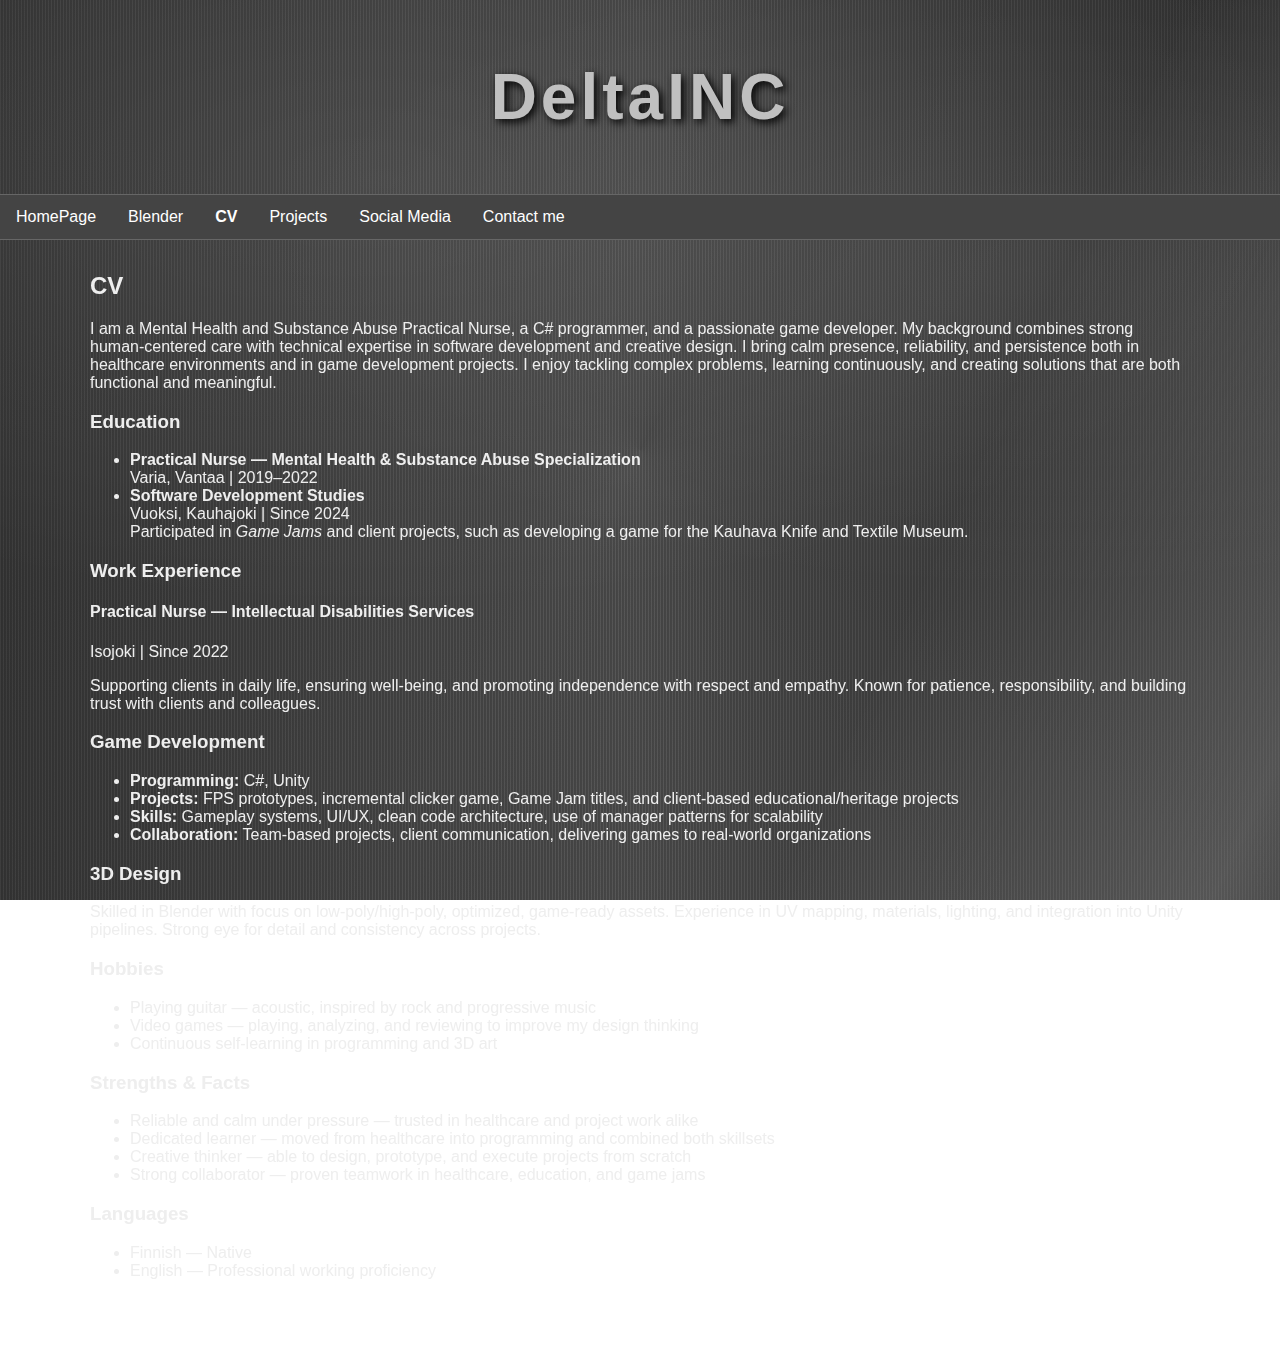
<file: index.html>
<!DOCTYPE html>
<html lang="fi">
<head>
  <meta charset="utf-8">
  <title>CV — DeltaINC</title>
  <meta name="viewport" content="width=device-width, initial-scale=1"> <!-- mobiili -->
  <link rel="stylesheet" href="style.css">
  <style>
    /* NAVIGAATION ACTIVE */
    .dropbtn.active {
      background-color: #444; /* korostusväri */
      font-weight: bold;
    }
  </style>
</head>
<body class="cv"> 

  <!-- ===== LOGO ===== -->
  <div class="logo">DeltaINC</div>

 <!-- ===== NAVIGAATIO ALKU ===== -->
  <div class="navbar">
    <!-- --- HomePage --- -->
    <div class="dropdown">
      <button class="dropbtn">HomePage</button>
      <div class="dropdown-content">
        <a href="OmaWEB.html">HomePage</a>
      </div>
    </div>

    <!-- --- Blender --- -->
    <div class="dropdown">
      <button class="dropbtn">Blender</button>
      <div class="dropdown-content">
        <a href="index2.html">Projects</a>
      </div>
    </div>

    <!-- --- CV (aktiivinen) --- -->
    <div class="dropdown">
      <button class="dropbtn active">CV</button>
      <!-- ei dropdownia koska ollaan jo tällä sivulla -->
    </div>

    <!-- --- Projects --- -->
    <div class="dropdown">
      <button class="dropbtn">Projects</button>
      <div class="dropdown-content">
        <a href="#">Gameprojects</a>
        <a href="https://galaxy-delta.itch.io/" target="_blank" rel="noopener">Itchio-page</a>
      </div>
    </div>

    <!-- --- Somet --- -->
    <div class="dropdown">
      <button class="dropbtn">Social Media</button>
      <div class="dropdown-content">
        <a href="https://www.youtube.com/@PelataanJ/videos" target="_blank" rel="noopener">YouTube</a>
        <a href="https://www.twitch.tv/galaxy_delta" target="_blank" rel="noopener">Twitch</a>
      </div>
    </div>

    <!-- --- Yhteystiedot --- -->
    <div class="dropdown">
      <button class="dropbtn">Contact me</button>
      <div class="dropdown-content">
        <a href="mailto:jep.knuutinen@gmail.com">E-mail</a>
      </div>
    </div>
  </div>
  <!-- ===== NAVIGAATIO LOPPU ===== -->

  <!-- ===== CV-SISÄLTÖ ===== -->
  <section class="section">
    <h2 class="section-title">CV</h2>
     <p>
    I am a Mental Health and Substance Abuse Practical Nurse, a C# programmer, and a passionate game developer. 
    My background combines strong human-centered care with technical expertise in software development and 
    creative design. I bring calm presence, reliability, and persistence both in healthcare environments and 
    in game development projects. I enjoy tackling complex problems, learning continuously, and creating 
    solutions that are both functional and meaningful.
  </p>

  <!-- Education -->
  <h3 class="section-title">Education</h3>
  <div class="card">
    <ul>
      <li><strong>Practical Nurse — Mental Health & Substance Abuse Specialization</strong><br>
          Varia, Vantaa | 2019–2022</li>
      <li><strong>Software Development Studies</strong><br>
          Vuoksi, Kauhajoki | Since 2024<br>
          Participated in <em>Game Jams</em> and client projects, such as developing a game for 
          the Kauhava Knife and Textile Museum.</li>
    </ul>
  </div>

  <!-- Work Experience -->
  <h3 class="section-title">Work Experience</h3>
  <div class="card">
    <h4><strong>Practical Nurse — Intellectual Disabilities Services</strong></h4>
    <p>Isojoki | Since 2022</p>
    <p>
      Supporting clients in daily life, ensuring well-being, and promoting independence with 
      respect and empathy. Known for patience, responsibility, and building trust with clients 
      and colleagues.
    </p>
  </div>

  <!-- Game Development -->
  <h3 class="section-title">Game Development</h3>
  <div class="card">
    <ul>
      <li><strong>Programming:</strong> C#, Unity</li>
      <li><strong>Projects:</strong> FPS prototypes, incremental clicker game, Game Jam titles, 
          and client-based educational/heritage projects</li>
      <li><strong>Skills:</strong> Gameplay systems, UI/UX, clean code architecture, use of 
          manager patterns for scalability</li>
      <li><strong>Collaboration:</strong> Team-based projects, client communication, 
          delivering games to real-world organizations</li>
    </ul>
  </div>

  <!-- 3D Art -->
  <h3 class="section-title">3D Design</h3>
  <div class="card">
    <p>
      Skilled in Blender with focus on low-poly/high-poly, optimized, game-ready assets. 
      Experience in UV mapping, materials, lighting, and integration into Unity pipelines. 
      Strong eye for detail and consistency across projects.
    </p>
  </div>

  <!-- Hobbies -->
  <h3 class="section-title">Hobbies</h3>
  <div class="card">
    <ul>
      <li>Playing guitar — acoustic, inspired by rock and progressive music</li>
      <li>Video games — playing, analyzing, and reviewing to improve my design thinking</li>
      <li>Continuous self-learning in programming and 3D art</li>
    </ul>
  </div>

  <!-- Strengths -->
  <h3 class="section-title">Strengths & Facts</h3>
  <div class="card">
    <ul>
      <li>Reliable and calm under pressure — trusted in healthcare and project work alike</li>
      <li>Dedicated learner — moved from healthcare into programming and combined both skillsets</li>
      <li>Creative thinker — able to design, prototype, and execute projects from scratch</li>
      <li>Strong collaborator — proven teamwork in healthcare, education, and game jams</li>
    </ul>
  </div>

  <!-- Languages -->
  <h3 class="section-title">Languages</h3>
  <div class="card">
    <ul>
      <li>Finnish — Native</li>
      <li>English — Professional working proficiency</li>
    </ul>
  </div>
</section>
</body>
</html>
</file>
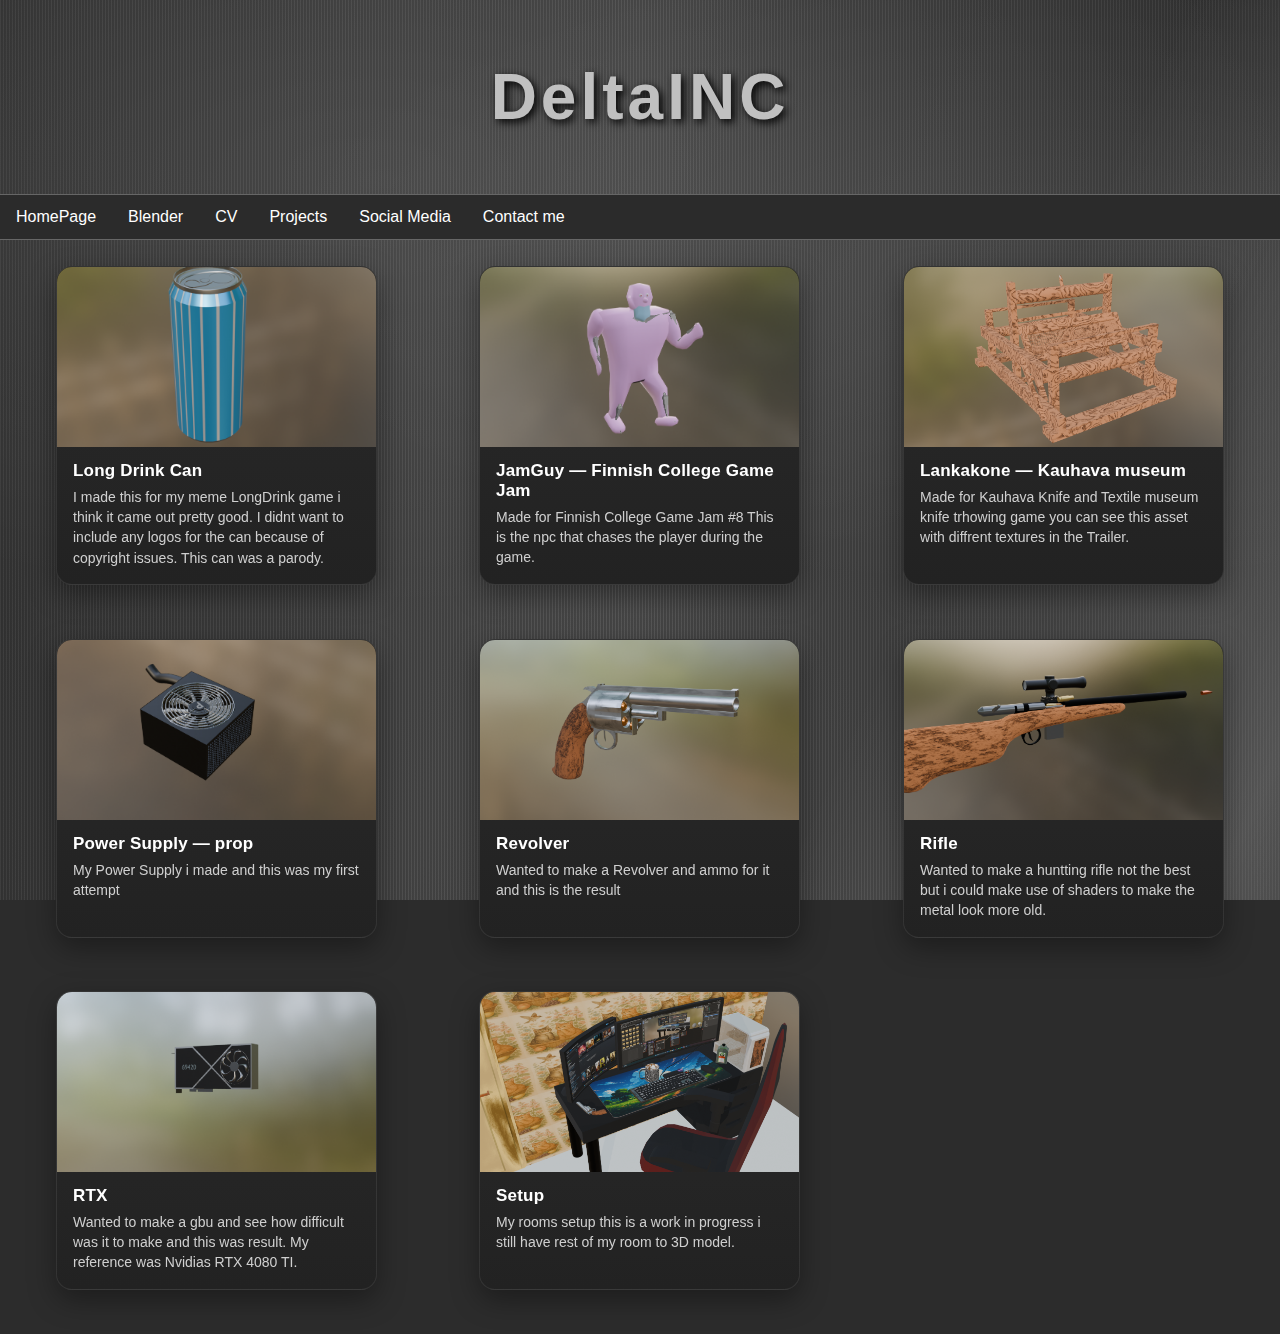
<file: blender.html>
<!DOCTYPE html>
<html lang="fi">
<head>
  <meta charset="utf-8">
  <title>DeltaINC</title>
  <meta name="viewport" content="width=device-width, initial-scale=1">
  <link rel="stylesheet" href="style.css">

  <!-- Plausible (domain vain) -->
  <script defer data-domain="galaxy-delta.github.io" src="https://plausible.io/js/script.js"></script>

  <style>
    /* ===== DESIGN TOKENS ===== */
    :root{
      --card-bg-1:#2a2a2a;
      --card-bg-2:#222;
      --card-brd:rgba(255,255,255,.08);
      --card-brd-hover:rgba(255,255,255,.16);
      --card-shadow:0 10px 28px rgba(0,0,0,.35);
      --card-shadow-hover:0 20px 50px rgba(0,0,0,.5);
      --radius:16px;
      --radius-sm:12px;
      --t:180ms cubic-bezier(.22,.61,.36,1);
    }
    @media (prefers-reduced-motion: reduce){
      :root { --t:0ms; }
      * { animation:none !important; transition:none !important; }
    }

    /* ===== BODY & TAUSTA ===== */
    body {
      background-color: #2c2c2c; 
      font-family: Arial, sans-serif;
      margin: 0;
      padding: 0;
      color: #eee;
    }

    /* ===== LOGO ===== */
    .logo {
      display: block;
      width: max-content;
      margin: 30px auto;
      text-align: center;
      font-size: 64px;
      font-weight: 700;
      color: silver;              
      text-shadow: 3px 3px 8px black;
      padding: 30px 0;
      letter-spacing: 4px;
    }

    /* ===== NAVIGAATIO ===== */
    .navbar {
      overflow: visible;
      background-color: #2b2b2b;  
      border-top: 1px solid #666;
      border-bottom: 1px solid #666;
      position: sticky;
      top: 0;
      z-index: 3000;
    }
    .navbar::after { content: ""; display: table; clear: both; }

    .navbar a {
      float: left;
      font-size: 16px;
      color: white;
      text-align: center;
      padding: 14px 16px;
      text-decoration: none;
    }

    /* ===== DROPDOWNIT ===== */
    .dropdown { float: left; overflow: visible; position: relative; }
    .dropdown .dropbtn {
      font-size: 16px;    
      border: none;
      outline: none;
      color: white;
      padding: 14px 16px;
      background-color: inherit;
      font-family: inherit;
      margin: 0;
      cursor: pointer;
    }
    .navbar a:hover, .dropdown:hover .dropbtn { background-color: #666; }

    .dropdown-content {
      display: none;
      position: absolute;
      top: 100%;
      left: 0;
      background-color: #3a3a3a; 
      min-width: 200px;
      z-index: 4000;
      box-shadow: 0px 8px 16px rgba(0,0,0,0.2);
      border-radius: 6px;
      overflow: hidden;
    }
    .dropdown-content a {
      float: none;
      color: #fff;
      padding: 12px 16px;
      text-decoration: none;
      display: block;
      text-align: left;
      border-bottom: 1px solid #555;
    }
    .dropdown-content a:last-child { border-bottom: none; }
    .dropdown-content a:hover { background-color: #555; }
    .dropdown:hover .dropdown-content { display: block; }
    /* mobiili: tap-to-open */
    .dropdown:focus-within .dropdown-content { display:block; }
    .dropdown.open .dropdown-content { display:block; }

    /* ===== SISÄLTÖ ===== */
    .section {
      max-width: 1100px;
      margin: 32px auto;
      padding: 0 16px 40px;
    }
    .section-title {
      margin: 24px 0 16px;
      font-size: 28px;
      color: #ddd; /* korjattu */
      text-shadow: 1px 1px 3px rgba(0,0,0,.6);
      position: relative;
    }
    .section-title:after {
      content: "";
      display: block;
      height: 2px;
      background: linear-gradient(90deg, silver, transparent);
      margin-top: 8px;
    }

    .social-grid {
      display: grid;
      grid-template-columns: 1fr;
      gap: 20px;
    }
    @media (min-width: 900px) { .social-grid { grid-template-columns: 1fr 1fr; } }

    .card {
      background: #3a3a3a;
      border: 1px solid #555;
      border-radius: 12px;
      padding: 14px;
      box-shadow: 0 8px 20px rgba(0,0,0,.25);
      position: relative;
      z-index: 0;
    }
    .card h3 {
      margin: 6px 0 12px;
      color: #fff;
      font-size: 18px;
      letter-spacing: .5px;
    }

    .ratio { position: relative; width: 100%; padding-top: 56.25%; border-radius: 8px; overflow: hidden; background: #222; }
    .ratio iframe { position: absolute; inset: 0; width: 100%; height: 100%; border: 0; display: block; }

    .hint { font-size: 13px; color: #ccc; margin-top: 8px; }

    /* ===== BLENDER GALLERIA ===== */
    .gallery-grid{
      display:grid;
      grid-template-columns: 1fr;
      gap: 22px;
      padding: 10px 16px 28px;
    }
    @media (min-width: 640px){ .gallery-grid { grid-template-columns: 1fr 1fr; } }
    @media (min-width: 1024px){ .gallery-grid { grid-template-columns: 1fr 1fr 1fr; } }

    .figure{
      background: linear-gradient(180deg,var(--card-bg-1),var(--card-bg-2));
      border: 1px solid var(--card-brd);
      border-radius: var(--radius);
      overflow: hidden;
      box-shadow: var(--card-shadow);
      transition: transform var(--t), box-shadow var(--t), border-color var(--t), background var(--t);
      will-change: transform;
    }
    .figure:hover{
      transform: translateY(-4px);
      box-shadow: var(--card-shadow-hover);
      border-color: var(--card-brd-hover);
    }

    .figure .thumb{
      position: relative;
      aspect-ratio: 16/9;
      background:#141414;
      overflow: hidden;
      display:block;
    }
    .figure img{
      width:100%; height:100%; object-fit:cover; display:block;
      transform: scale(1.02);
      transition: transform 220ms ease;
    }
    .figure:hover img{ transform: scale(1.06); }

    .figure .thumb::after{
      content:"";
      position:absolute; inset:0;
      background: linear-gradient(180deg, rgba(0,0,0,.0) 60%, rgba(0,0,0,.08));
      pointer-events:none;
    }

    .figure .meta{ padding: 14px 16px 16px; }
    .figure h4{
      margin:0 0 6px; font-size:17px; letter-spacing:.2px; color:#fff; font-weight:700;
    }
    .figure p{
      margin:0; font-size:14px; line-height:1.45; color:#cfcfcf;
    }

    /* ===== LIGHTBOX ===== */
    .lightbox {
      position: fixed; inset: 0;
      background: radial-gradient(800px 600px at 50% 0%, rgba(0,0,0,.75), rgba(0,0,0,.92));
      display: none; align-items: center; justify-content: center;
      padding: 24px; z-index: 9999;
    }
    .lightbox img { 
      max-width: min(92vw, 1600px); max-height: 86vh; display: block;
      border-radius: 14px; border: 1px solid var(--card-brd-hover);
      box-shadow: 0 30px 60px rgba(0,0,0,.55);
    }
    .lightbox:target { display: flex; }
    .lightbox a.close {
      position: fixed; top: 16px; right: 16px;
      font-size: 28px; line-height: 1; text-decoration: none; color: #fff;
      padding: 6px 10px; background: rgba(255,255,255,.08); border: 1px solid rgba(255,255,255,.2); border-radius: 8px;
    }
    html:has(.lightbox:target){ overflow:hidden; } 

    /* ===== ACCESSIBILITY FOCUS ===== */
    .figure a:focus-visible{
      outline: 2px solid rgba(110,231,255,.7);
      outline-offset: 2px;
      border-radius: 10px;
    }
  </style>
</head>
<body>

  <!-- ===== LOGO ===== -->
  <div class="logo">DeltaINC</div>

  <!-- ===== NAVIGAATIO ALKU ===== -->
  <div class="navbar">
    <!-- --- HomePage --- -->
     <div class="dropdown">
      <button class="dropbtn">HomePage</button>
      <div class="dropdown-content">
        <a href="OmaWEB.html">HomePage</a>
      </div>
    </div>

   <!-- --- Blender --- -->
    <div class="dropdown">
      <button class="dropbtn">Blender</button>
      <div class="dropdown-content">
       <a href="blender.html">Projects</a>
      </div>
    </div>
    
    <!-- --- CV --- -->
    <div class="dropdown">
      <button class="dropbtn">CV</button>
      <div class="dropdown-content">
        <a href="cv.html">CV</a>
      </div>
    </div>

    <!-- --- Projects --- -->
    <div class="dropdown">
      <button class="dropbtn">Projects</button>
      <div class="dropdown-content">
        <a href="pro.html">Gameprojects</a>
        <a href="https://galaxy-delta.itch.io/" target="_blank" rel="noopener">Itchio-page</a>
      </div>
    </div>

    <!-- --- Somet --- -->
    <div class="dropdown">
      <button class="dropbtn">Social Media</button>
      <div class="dropdown-content">
        <a href="https://www.youtube.com/@PelataanJ/videos" target="_blank" rel="noopener">YouTube</a>
        <a href="https://www.twitch.tv/galaxy_delta" target="_blank" rel="noopener">Twitch</a>
      </div>
    </div>

    <!-- --- Yhteystiedot --- -->
    <div class="dropdown">
      <button class="dropbtn">Contact me</button>
      <div class="dropdown-content">
        <a href="mailto:jep.knuutinen@gmail.com">E-mail</a>
      </div>
    </div>
  </div>
  <!-- ===== NAVIGAATIO LOPPU ===== -->

  <div class="gallery-grid">
    <!-- 1: TÖLKKI -->

    <figure class="figure">
  <a class="thumb" href="#img01">
    <img
      src="./Pictures/can.png"
      alt="lonkku"
      loading="lazy" decoding="async">
  </a>
  <figcaption class="meta">
    <h4>Long Drink Can</h4>
    <p>I made this for my meme LongDrink game i think it came out pretty good. I didnt want to include any logos for the can because of copyright issues. This can was a parody.</p>
  </figcaption>
</figure>

<!-- 2: JAMGUY -->
<figure class="figure">
  <a class="thumb" href="#img02">
    <img
      src="./Pictures/jamguy.png"
      alt="JamGuy-hahmo game jamia varten"
      loading="lazy" decoding="async">
  </a>
  <figcaption class="meta">
    <h4>JamGuy — Finnish College Game Jam</h4>
    <p>Made for Finnish College Game Jam #8 This is the npc that chases the player during the game.</p>
  </figcaption>
</figure>

<!-- 3: LANKAKONE -->
<figure class="figure">
  <a class="thumb" href="#img03">
    <img
      src="./Pictures/lankakone.png"
      alt="Fabric machine made for Kauhava Knife & Textile Museum"
      loading="lazy" decoding="async">
  </a>
  <figcaption class="meta">
    <h4>Lankakone — Kauhava museum</h4>
    <p>Made for Kauhava Knife and Textile museum knife trhowing game you can see this asset with diffrent textures in the Trailer.</p>
  </figcaption>
</figure>

<!-- 4: POWER SUPPLY -->
<figure class="figure">
  <a class="thumb" href="#img04">
    <img
      src="./Pictures/powersupply.png"
      srcset="
        ./Pictures/powersupply.png 720w,
        ./Pictures/powersupply.png 1280w
      "
      sizes="(max-width:640px) 100vw, (max-width:1024px) 50vw, 33vw"
      alt="Power supply -prop"
      loading="lazy" decoding="async">
  </a>
  <figcaption class="meta">
    <h4>Power Supply — prop</h4>
    <p>My Power Supply i made and this was my first attempt</p>
  </figcaption>
</figure>

<!-- 5: RELKKU -->
<figure class="figure">
  <a class="thumb" href="#img05">
    <img
      src="./Pictures/relkku.png"
      srcset="
        ./Pictures/relkku.png 720w,
        ./Pictures/relkku.png 1280w
      "
      sizes="(max-width:640px) 100vw, (max-width:1024px) 50vw, 33vw"
      alt="relkku (relkku)"
      loading="lazy" decoding="async">
  </a>
  <figcaption class="meta">
    <h4>Revolver</h4>
    <p>Wanted to make a Revolver and ammo for it and this is the result</p>
  </figcaption>
</figure>

<!-- 6: RIFLE -->
<figure class="figure">
  <a class="thumb" href="#img06">
    <img
      src="./Pictures/rifle_720.png"
      srcset="
        ./Pictures/rifle.png 720w,
        ./Pictures/rifle.png 1280w
      "
      sizes="(max-width:640px) 100vw, (max-width:1024px) 50vw, 33vw"
      alt="Rifle-prop"
      loading="lazy" decoding="async">
  </a>
  <figcaption class="meta">
    <h4>Rifle</h4>
    <p>Wanted to make a huntting rifle not the best but i could make use of shaders to make the metal look more old.</p>
  </figcaption>
</figure>

<!-- 7: RTX PARODY -->
<figure class="figure">
  <a class="thumb" href="#img07">
    <img
      src="./Pictures/rtxblend.png"
      srcset="
        ./Pictures/rtxblend.png 720w,
        ./Pictures/rtxblend.png 1280w
      "
      sizes="(max-width:640px) 100vw, (max-width:1024px) 50vw, 33vw"
      alt="Parodia-näytönohjain"
      loading="lazy" decoding="async">
  </a>
  <figcaption class="meta">
    <h4>RTX</h4>
    <p>Wanted to make a gbu and see how difficult was it to make and this was result. My reference was Nvidias RTX 4080 TI.</p>
  </figcaption>
</figure>

<!-- 8: SETUP -->
<figure class="figure">
  <a class="thumb" href="#img08">
    <img
      src="./Pictures/setup.png"
      srcset="
        ./Pictures/setup.png 720w,
        ./Pictures/setup.png 1280w
      "
      sizes="(max-width:640px) 100vw, (max-width:1024px) 50vw, 33vw"
      alt="Oma setup"
      loading="lazy" decoding="async">
  </a>
  <figcaption class="meta">
    <h4>Setup</h4>
    <p>My rooms setup this is a work in progress i still have rest of my room to 3D model.</p>
  </figcaption>
</figure>

<!--Did you know that god of death loves apples-->
 <!-- LIGHTBOXIT -->
<div id="img01" class="lightbox">
  <a class="close" href="#">✕</a>
  <img src="./Pictures/can.png" alt="Long Drink can — enlarge">
</div>
<div id="img02" class="lightbox">
  <a class="close" href="#">✕</a>
  <img src="./Pictures/jamguy.png" alt="JamGuy — enlarge">
</div>
<div id="img03" class="lightbox">
  <a class="close" href="#">✕</a>
  <img src="./Pictures/lankakone.png" alt="Lankakone — enlarge">
</div>
<div id="img04" class="lightbox">
  <a class="close" href="#">✕</a>
  <img src="./Pictures/powersupply.png" alt="Power Supply — enlarge">
</div>
<div id="img05" class="lightbox">
  <a class="close" href="#">✕</a>
  <img src="./Pictures/relkku.png" alt="Relkku — enlarge">
</div>
<div id="img06" class="lightbox">
  <a class="close" href="#">✕</a>
  <img src="./Pictures/rifle.png" alt="Rifle — enlarge">
</div>
<div id="img07" class="lightbox">
  <a class="close" href="#">✕</a>
  <img src="./Pictures/rtxblend.png" alt="rtxblend — enlarge">
</div>
<div id="img08" class="lightbox">
  <a class="close" href="#">✕</a>
  <img src="./Pictures/setup.png" alt="Setup — enlarge">
</div>

  <!-- Mobiili: tap-to-open dropdown -->
  <script>
    document.querySelectorAll('.dropdown .dropbtn').forEach(btn=>{
      btn.addEventListener('click', e=>{
        e.preventDefault();
        const dd = btn.closest('.dropdown');
        document.querySelectorAll('.dropdown.open').forEach(x=>{ if(x!==dd) x.classList.remove('open'); });
        dd.classList.toggle('open');
      });
    });
    document.addEventListener('click', e=>{
      document.querySelectorAll('.dropdown.open').forEach(dd=>{
        if(!dd.contains(e.target)) dd.classList.remove('open');
      });
    });
  </script>
</body>
</html>
</file>
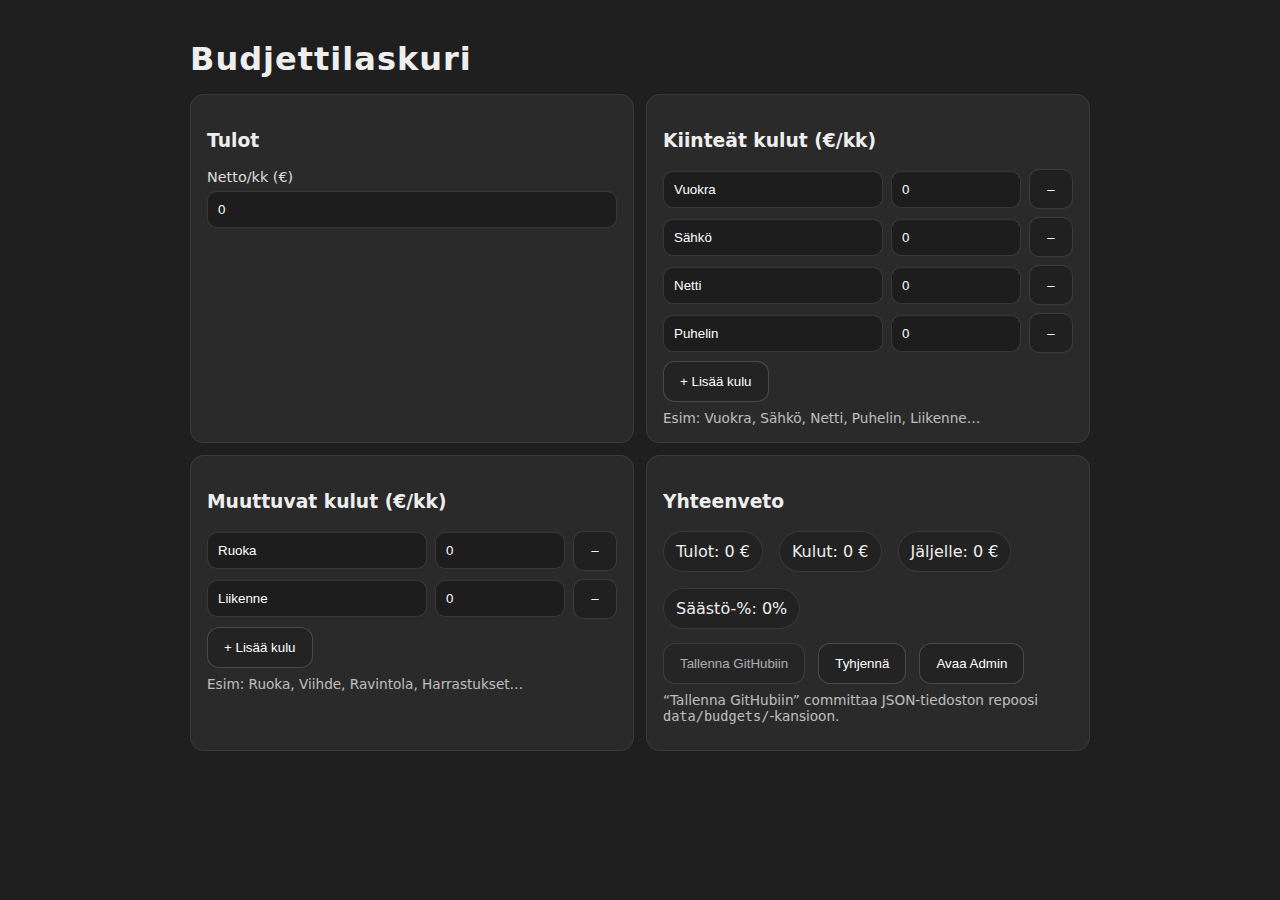
<file: budget.html>
<!DOCTYPE html>
<html lang="fi">
<head>
  <meta charset="utf-8" />
  <meta name="viewport" content="width=device-width, initial-scale=1" />
  <title>Budjettilaskuri — DeltaINC</title>
  <style>
    /* ===== SUOMEKSI: Perustyyli tummaan teemaan ===== */
    body { background:#1f1f1f; color:#eee; font-family:system-ui, Arial; margin:0; }
    .wrap { max-width:900px; margin:24px auto; padding:16px; }
    h1 { margin:0 0 16px; letter-spacing:1px; }
    .grid { display:grid; grid-template-columns:1fr 1fr; gap:12px; }
    .card { background:#2a2a2a; border:1px solid rgba(255,255,255,.08); border-radius:14px; padding:16px; }
    label { display:block; font-size:.9rem; opacity:.9; margin-bottom:6px; }
    input[type="number"], input[type="text"] {
      width:100%; padding:10px; border-radius:10px; border:1px solid rgba(255,255,255,.12);
      background:#1d1d1d; color:#fff; box-sizing:border-box;
    }
    .row { display:grid; grid-template-columns:1fr 130px 44px; gap:8px; margin-bottom:8px; align-items:center; }
    .row button { width:44px; height:40px; border-radius:10px; border:1px solid rgba(255,255,255,.12); background:#202020; color:#fff; cursor:pointer;}
    .btn {
      padding:12px 16px; border-radius:12px; border:1px solid rgba(255,255,255,.18);
      background:#232323; color:#fff; cursor:pointer; margin-right:8px;
    }
    .btn:disabled { opacity:.6; cursor:not-allowed; }
    .totals { display:flex; gap:16px; flex-wrap:wrap; }
    .pill { padding:10px 12px; border-radius:999px; background:#222; border:1px solid rgba(255,255,255,.1); }
    .ok { color:#9BE169; } .warn { color:#ffb265; } .bad { color:#ff6b6b; }
    .hint { font-size:.85rem; opacity:.75; margin-top:8px;}
    @media (max-width: 800px){ .grid { grid-template-columns:1fr; } }
  </style>
</head>
<body>
  <div class="wrap">
    <h1>Budjettilaskuri</h1>
    <div class="grid">
      <div class="card">
        <h3>Tulot</h3>
        <label>Netto/kk (€)</label>
        <input id="income" type="number" min="0" step="1" value="0" />
      </div>

      <div class="card">
        <h3>Kiinteät kulut (€/kk)</h3>
        <div id="fixed"></div>
        <button class="btn" id="addFixed">+ Lisää kulu</button>
        <div class="hint">Esim: Vuokra, Sähkö, Netti, Puhelin, Liikenne…</div>
      </div>

      <div class="card">
        <h3>Muuttuvat kulut (€/kk)</h3>
        <div id="variable"></div>
        <button class="btn" id="addVariable">+ Lisää kulu</button>
        <div class="hint">Esim: Ruoka, Viihde, Ravintola, Harrastukset…</div>
      </div>

      <div class="card">
        <h3>Yhteenveto</h3>
        <div class="totals">
          <div class="pill">Tulot: <span id="sumIncome">0</span> €</div>
          <div class="pill">Kulut: <span id="sumCosts">0</span> €</div>
          <div class="pill">Jäljelle: <span id="leftover">0</span> €</div>
          <div class="pill">Säästö-%: <span id="savePct">0</span>%</div>
        </div>
        <div style="margin-top:14px;">
          <button class="btn" id="saveBtn" disabled>Tallenna GitHubiin</button>
          <button class="btn" id="resetBtn">Tyhjennä</button>
          <button class="btn" id="adminBtn">Avaa Admin</button>
        </div>
        <div class="hint">“Tallenna GitHubiin” committaa JSON-tiedoston repoosi <code>data/budgets/</code>-kansioon.</div>
        <div id="status" class="hint" style="margin-top:10px;"></div>
      </div>
    </div>
  </div>

  <script>
    // ===== SUOMEKSI: Render-backendisi perusosoite =====
    const API_BASE = "hhttps://websitecv-nrv1.onrender.com";

    const fixedEl = document.getElementById('fixed');
    const variableEl = document.getElementById('variable');
    const addFixedBtn = document.getElementById('addFixed');
    const addVariableBtn = document.getElementById('addVariable');
    const incomeEl = document.getElementById('income');
    const sumIncomeEl = document.getElementById('sumIncome');
    const sumCostsEl = document.getElementById('sumCosts');
    const leftoverEl = document.getElementById('leftover');
    const savePctEl = document.getElementById('savePct');
    const saveBtn = document.getElementById('saveBtn');
    const resetBtn = document.getElementById('resetBtn');
    const adminBtn = document.getElementById('adminBtn');
    const statusEl = document.getElementById('status');

    // ===== SUOMEKSI: Luo yhden rivin kululle =====
    const makeRow = (name="", value=0, container) => {
      const row = document.createElement('div');
      row.className = 'row';
      const nameI = document.createElement('input');
      nameI.type = 'text';
      nameI.placeholder = 'Nimi';
      nameI.value = name;
      const valI = document.createElement('input');
      valI.type = 'number';
      valI.min = "0";
      valI.step = "1";
      valI.value = value;
      const del = document.createElement('button');
      del.textContent = '–';
      del.title = 'Poista';
      del.onclick = () => { row.remove(); recalc(); };
      [nameI, valI].forEach(el => el.addEventListener('input', recalc));
      row.append(nameI, valI, del);
      container.appendChild(row);
    };

    addFixedBtn.onclick = () => makeRow("", 0, fixedEl);
    addVariableBtn.onclick = () => makeRow("", 0, variableEl);

    // ===== SUOMEKSI: Oletusrivit =====
    ["Vuokra","Sähkö","Netti","Puhelin"].forEach(n => makeRow(n, 0, fixedEl));
    ["Ruoka","Liikenne"].forEach(n => makeRow(n, 0, variableEl));

    incomeEl.addEventListener('input', recalc);

    function readRows(container){
      const rows = [...container.querySelectorAll('.row')];
      return rows.map(r => {
        const [nameI, valI] = r.querySelectorAll('input');
        return { name: nameI.value.trim() || "(nimetön)", value: Number(valI.value||0) };
      });
    }

    // ===== SUOMEKSI: Lasketaan summat ja päivitetään UI =====
    function recalc(){
      const income = Number(incomeEl.value || 0);
      const fixed = readRows(fixedEl);
      const variable = readRows(variableEl);
      const costs = [...fixed, ...variable].reduce((a,b)=>a + (Number.isFinite(b.value) ? b.value : 0), 0);
      const left = income - costs;
      const pct = income > 0 ? Math.round((left / income) * 100) : 0;

      sumIncomeEl.textContent = income.toFixed(0);
      sumCostsEl.textContent = costs.toFixed(0);
      leftoverEl.textContent = left.toFixed(0);
      savePctEl.textContent = pct;

      saveBtn.disabled = !(income > 0 || costs > 0);
    }
    recalc();

    resetBtn.onclick = () => {
      incomeEl.value = 0;
      fixedEl.innerHTML = "";
      variableEl.innerHTML = "";
      ["Vuokra","Sähkö","Netti","Puhelin"].forEach(n => makeRow(n, 0, fixedEl));
      ["Ruoka","Liikenne"].forEach(n => makeRow(n, 0, variableEl));
      recalc();
      statusEl.textContent = "";
    };

    // ===== SUOMEKSI: Tallennus Renderin APIin (josta commit GitHubiin) =====
    saveBtn.onclick = async () => {
      statusEl.textContent = "Tallennetaan… (ensimmäinen pyyntö voi herättää palvelimen)";
      const payload = {
        meta: {
          type: "budget",
          createdAt: new Date().toISOString(),
          userAgent: navigator.userAgent
        },
        income: Number(incomeEl.value||0),
        fixed: readRows(fixedEl),
        variable: readRows(variableEl),
        sums: {
          costs: Number(sumCostsEl.textContent),
          leftover: Number(leftoverEl.textContent),
          savePct: Number(savePctEl.textContent)
        }
      };

      try {
        const res = await fetch(`${API_BASE}/api/save-budget`, {
          method: "POST",
          headers: { "Content-Type": "application/json" },
          body: JSON.stringify(payload)
        });
        const data = await res.json();
        if (!res.ok) throw new Error(data?.error || "Virhe tallennuksessa");
        statusEl.textContent = `✅ Tallennettu: ${data.path} (${data.commitSha.slice(0,7)})`;
      } catch (e) {
        statusEl.textContent = `❌ Virhe: ${e.message}`;
      }
    };

    // ===== SUOMEKSI: Yksinkertainen admin-linkki (listausnäkymään) =====
    adminBtn.onclick = () => {
      // voit tehdä oman admin-sivun, tässä nopea reitti listaus-endpointtiin
      const y = new Date().getFullYear();
      const m = String(new Date().getMonth() + 1).padStart(2, "0");
      window.open(`${API_BASE}/api/list-budgets?year=${y}&month=${m}`, "_blank");
    };
  </script>
</body>
</html>
</file>
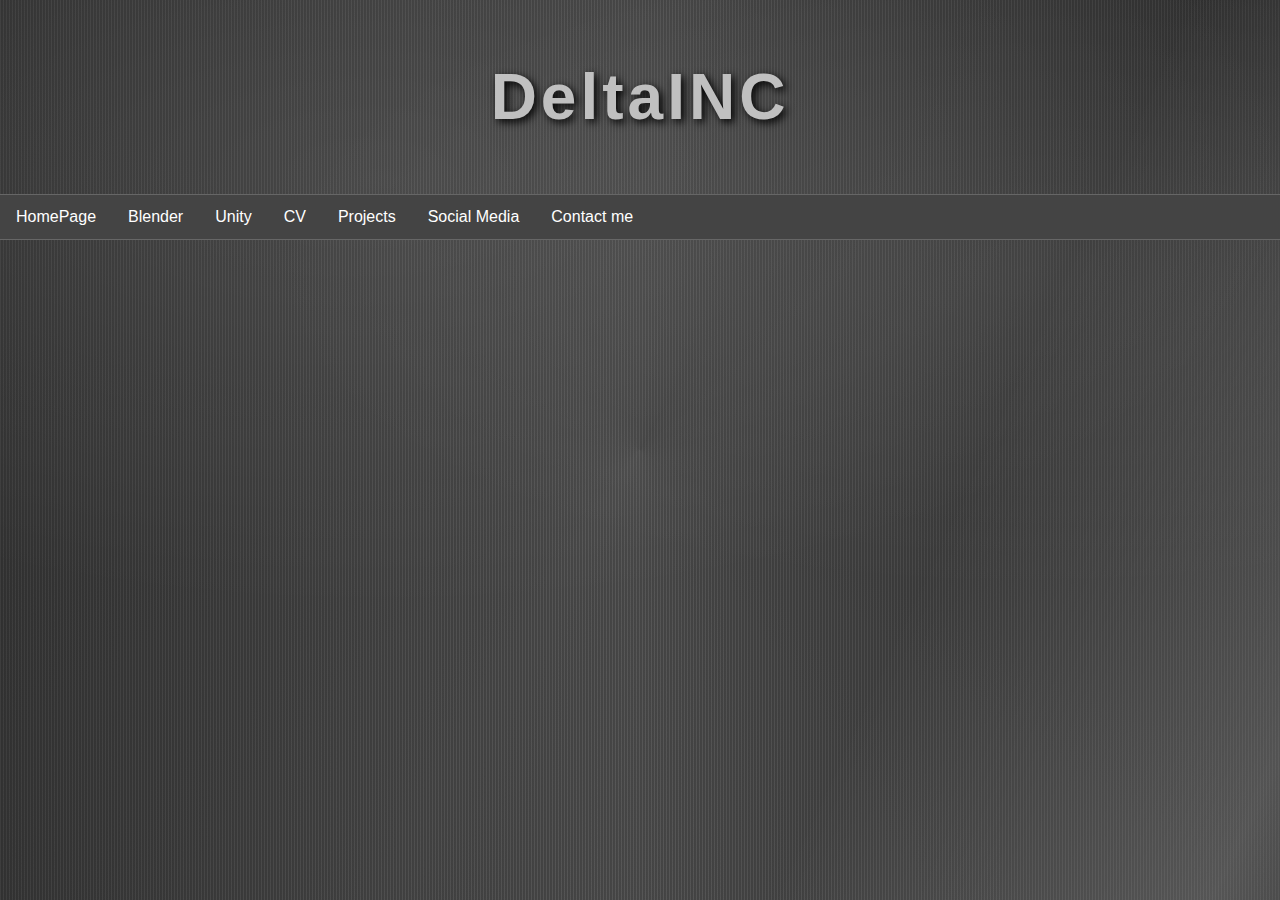
<file: INDEX2.html>
<!DOCTYPE html>
<html lang="fi">
<head>
  <meta charset="utf-8">
  <title>DeltaINC</title>
  <meta name="viewport" content="width=device-width, initial-scale=1">
  <link rel="stylesheet" href="style.css">

  <!-- Plausible perus-skripti (vaihda domain) -->
  <script defer data-domain="OMA-DOMAIN.FI" src="https://plausible.io/js/script.js"></script>

  <style>
    /* ===== BODY & TAUSTA ===== */
    body {
      background-color: #2c2c2c; 
      font-family: Arial, sans-serif;
      margin: 0;
      padding: 0;
      color: #eee;
    }

    /* ===== LOGO ===== */
    .logo {
      display: block;
      width: max-content;
      margin: 30px auto;
      text-align: center;
      font-size: 64px;
      font-weight: 700;
      color: gray17;
      text-shadow: 3px 3px 8px black;
      padding: 30px 0;
      letter-spacing: 4px;
    }

    /* ===== NAVIGAATIO ===== */
    .navbar {
      overflow: visible;
      background-color: gray17;
      border-top: 1px solid #666;
      border-bottom: 1px solid #666;
      position: sticky;
      top: 0;
      z-index: 3000;
    }
    .navbar::after { content: ""; display: table; clear: both; }

    .navbar a {
      float: left;
      font-size: 16px;
      color: white;
      text-align: center;
      padding: 14px 16px;
      text-decoration: none;
    }

    /* ===== DROPDOWNIT ===== */
    .dropdown {
      float: left;
      overflow: visible;
      position: relative;
    }
    .dropdown .dropbtn {
      font-size: 16px;    
      border: none;
      outline: none;
      color: white;
      padding: 14px 16px;
      background-color: inherit;
      font-family: inherit;
      margin: 0;
      cursor: pointer;
    }
    .navbar a:hover, .dropdown:hover .dropbtn { background-color: #666; }

    .dropdown-content {
      display: none;
      position: absolute;
      top: 100%;
      left: 0;
      background-color: gray;
      min-width: 200px;
      z-index: 4000;
      box-shadow: 0px 8px 16px rgba(0,0,0,0.2);
      border-radius: 6px;
      overflow: hidden;
    }
    .dropdown-content a {
      float: none;
      color: black;
      padding: 12px 16px;
      text-decoration: none;
      display: block;
      text-align: left;
      border-bottom: 1px solid #eee;
    }
    .dropdown-content a:last-child { border-bottom: none; }
    .dropdown-content a:hover { background-color: #ddd; }
    .dropdown:hover .dropdown-content { display: block; }

    /* ===== SISÄLTÖ ===== */
    .section {
      max-width: 1100px;
      margin: 32px auto;
      padding: 0 16px 40px;
    }
    .section-title {
      margin: 24px 0 16px;
      font-size: 28px;
      color: gray17;
      text-shadow: 1px 1px 3px rgba(0,0,0,.6);
      position: relative;
    }
    .section-title:after {
      content: "";
      display: block;
      height: 2px;
      background: linear-gradient(90deg, silver, transparent);
      margin-top: 8px;
    }

    .social-grid {
      display: grid;
      grid-template-columns: 1fr;
      gap: 20px;
    }
    @media (min-width: 900px) {
      .social-grid { grid-template-columns: 1fr 1fr; }
    }

    .card {
      background: #3a3a3a;
      border: 1px solid #555;
      border-radius: 12px;
      padding: 14px;
      box-shadow: 0 8px 20px rgba(0,0,0,.25);
      position: relative;
      z-index: 0;
    }
    .card h3 {
      margin: 6px 0 12px;
      color: #fff;
      font-size: 18px;
      letter-spacing: .5px;
    }

    .ratio {
      position: relative;
      width: 100%;
      padding-top: 56.25%; /* 16:9 */
      border-radius: 8px;
      overflow: hidden;
      background: #222;
    }
    .ratio iframe {
      position: absolute;
      inset: 0;
      width: 100%;
      height: 100%;
      border: 0;
      display: block;
    }

    .hint { font-size: 13px; color: #ccc; margin-top: 8px; }
  </style>
</head>
<body>

  <!-- ===== LOGO ===== -->
  <div class="logo">DeltaINC</div>

  <!-- ===== NAVIGAATIO ALKU ===== -->
  <div class="navbar">
    <!-- --- HomePage --- -->
    <div class="dropdown">
      <button class="dropbtn">HomePage</button>
      <div class="dropdown-content">
        <a href="OmaWEB.html">HomePage</a>
      </div>
    </div>

    <!-- --- Blender --- -->
    <div class="dropdown">
      <button class="dropbtn">Blender</button>
      <div class="dropdown-content">
        <a href="#">Projects</a>
      </div>
    </div>

    <!-- --- Unity --- -->
    <div class="dropdown">
      <button class="dropbtn">Unity</button>
      <div class="dropdown-content">
        <a href="#">Games</a>
      </div>
    </div>

    <!-- --- CV --- -->
    <div class="dropdown">
      <button class="dropbtn">CV</button>
      <div class="dropdown-content">
        <a href="index.html">CV</a>
      </div>
    </div>

    <!-- --- Projects --- -->
    <div class="dropdown">
      <button class="dropbtn">Projects</button>
      <div class="dropdown-content">
        <a href="#">Gameprojects</a>
        <a href="https://galaxy-delta.itch.io/" target="_blank" rel="noopener">Itchio-page</a>
      </div>
    </div>

    <!-- --- Somet --- -->
    <div class="dropdown">
      <button class="dropbtn">Social Media</button>
      <div class="dropdown-content">
        <a href="https://www.youtube.com/@PelataanJ/videos" target="_blank" rel="noopener">YouTube</a>
        <a href="https://www.twitch.tv/galaxy_delta" target="_blank" rel="noopener">Twitch</a>
      </div>
    </div>

    <!-- --- Yhteystiedot --- -->
    <div class="dropdown">
      <button class="dropbtn">Contact me</button>
      <div class="dropdown-content">
        <a href="mailto:jep.knuutinen@gmail.com">E-mail</a>
      </div>
    </div>
  </div>
  <!-- ===== NAVIGAATIO LOPPU ===== -->
</file>
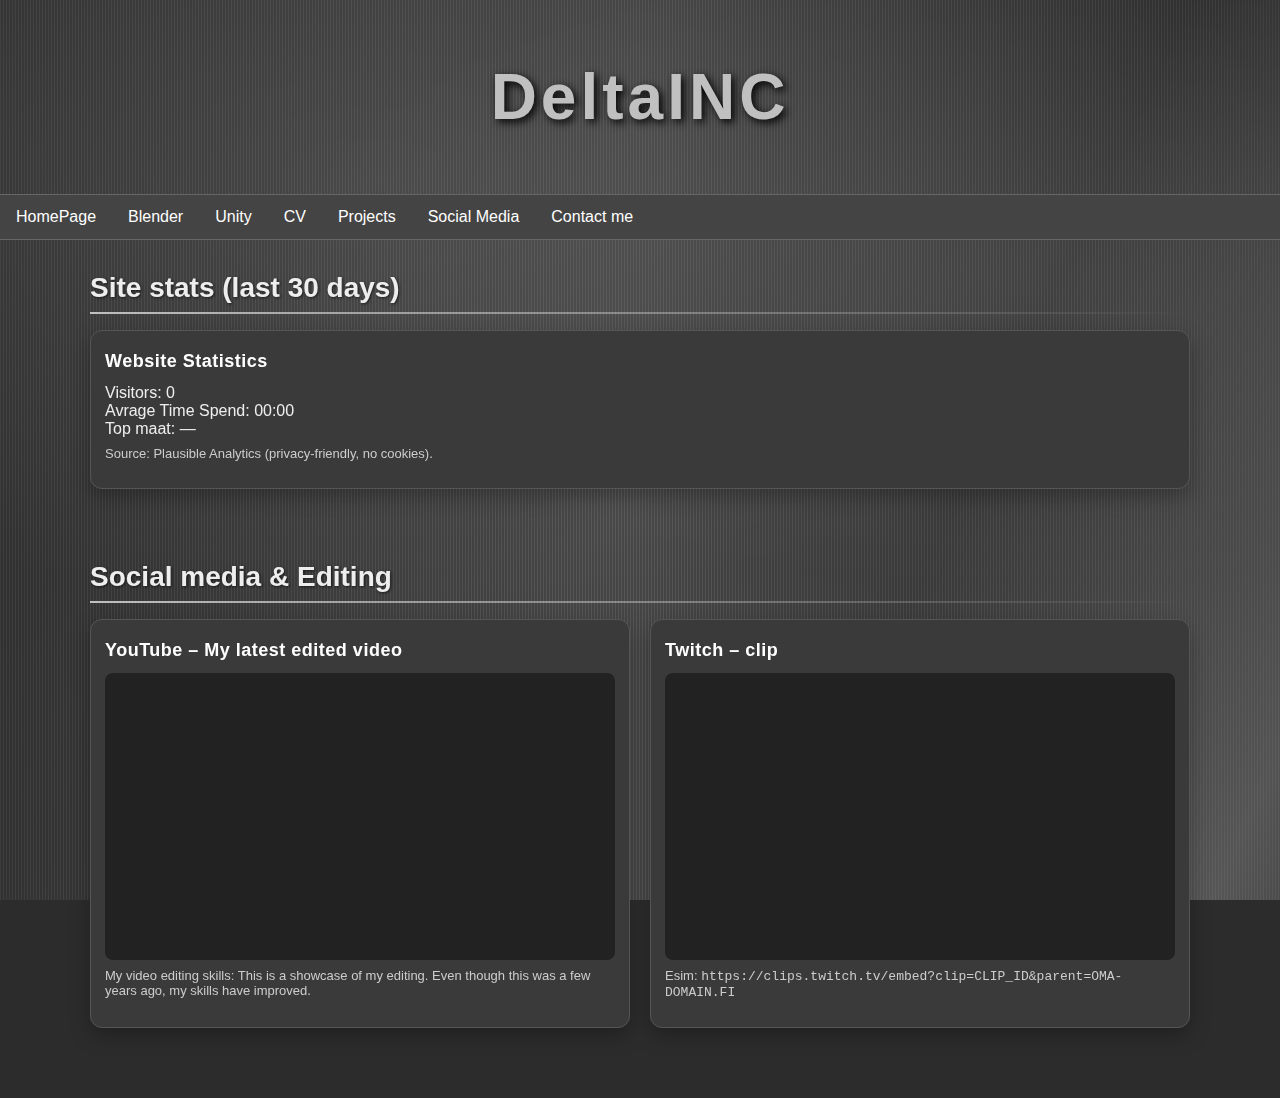
<file: OmaWEB.html>
<!DOCTYPE html>
<html lang="fi">
<head>
  <meta charset="utf-8">
  <title>DeltaINC</title>
  <meta name="viewport" content="width=device-width, initial-scale=1">
  <link rel="stylesheet" href="style.css">

  <!-- Plausible perus-skripti (vaihda domain) -->
  <script defer data-domain="OMA-DOMAIN.FI" src="https://plausible.io/js/script.js"></script>

  <style>
    /* ===== BODY & TAUSTA ===== */
    body {
      background-color: #2c2c2c; 
      font-family: Arial, sans-serif;
      margin: 0;
      padding: 0;
      color: #eee;
    }

    /* ===== LOGO ===== */
    .logo {
      display: block;
      width: max-content;
      margin: 30px auto;
      text-align: center;
      font-size: 64px;
      font-weight: 700;
      color: gray17;
      text-shadow: 3px 3px 8px black;
      padding: 30px 0;
      letter-spacing: 4px;
    }

    /* ===== NAVIGAATIO ===== */
    .navbar {
      overflow: visible;
      background-color: gray17;
      border-top: 1px solid #666;
      border-bottom: 1px solid #666;
      position: sticky;
      top: 0;
      z-index: 3000;
    }
    .navbar::after { content: ""; display: table; clear: both; }

    .navbar a {
      float: left;
      font-size: 16px;
      color: white;
      text-align: center;
      padding: 14px 16px;
      text-decoration: none;
    }

    /* ===== DROPDOWNIT ===== */
    .dropdown {
      float: left;
      overflow: visible;
      position: relative;
    }
    .dropdown .dropbtn {
      font-size: 16px;    
      border: none;
      outline: none;
      color: white;
      padding: 14px 16px;
      background-color: inherit;
      font-family: inherit;
      margin: 0;
      cursor: pointer;
    }
    .navbar a:hover, .dropdown:hover .dropbtn { background-color: #666; }

    .dropdown-content {
      display: none;
      position: absolute;
      top: 100%;
      left: 0;
      background-color: gray;
      min-width: 200px;
      z-index: 4000;
      box-shadow: 0px 8px 16px rgba(0,0,0,0.2);
      border-radius: 6px;
      overflow: hidden;
    }
    .dropdown-content a {
      float: none;
      color: black;
      padding: 12px 16px;
      text-decoration: none;
      display: block;
      text-align: left;
      border-bottom: 1px solid #eee;
    }
    .dropdown-content a:last-child { border-bottom: none; }
    .dropdown-content a:hover { background-color: #ddd; }
    .dropdown:hover .dropdown-content { display: block; }

    /* ===== SISÄLTÖ ===== */
    .section {
      max-width: 1100px;
      margin: 32px auto;
      padding: 0 16px 40px;
    }
    .section-title {
      margin: 24px 0 16px;
      font-size: 28px;
      color: gray17;
      text-shadow: 1px 1px 3px rgba(0,0,0,.6);
      position: relative;
    }
    .section-title:after {
      content: "";
      display: block;
      height: 2px;
      background: linear-gradient(90deg, silver, transparent);
      margin-top: 8px;
    }

    .social-grid {
      display: grid;
      grid-template-columns: 1fr;
      gap: 20px;
    }
    @media (min-width: 900px) {
      .social-grid { grid-template-columns: 1fr 1fr; }
    }

    .card {
      background: #3a3a3a;
      border: 1px solid #555;
      border-radius: 12px;
      padding: 14px;
      box-shadow: 0 8px 20px rgba(0,0,0,.25);
      position: relative;
      z-index: 0;
    }
    .card h3 {
      margin: 6px 0 12px;
      color: #fff;
      font-size: 18px;
      letter-spacing: .5px;
    }

    .ratio {
      position: relative;
      width: 100%;
      padding-top: 56.25%; /* 16:9 */
      border-radius: 8px;
      overflow: hidden;
      background: #222;
    }
    .ratio iframe {
      position: absolute;
      inset: 0;
      width: 100%;
      height: 100%;
      border: 0;
      display: block;
    }

    .hint { font-size: 13px; color: #ccc; margin-top: 8px; }
  </style>
</head>
<body>

  <!-- ===== LOGO ===== -->
  <div class="logo">DeltaINC</div>

  <!-- ===== NAVIGAATIO ALKU ===== -->
  <div class="navbar">
    <!-- --- HomePage --- -->
    <div class="dropdown">
      <button class="dropbtn">HomePage</button>
      <div class="dropdown-content">
        <a href="OmaWEB.html">HomePage</a>
      </div>
    </div>

    <!-- --- Blender --- -->
    <div class="dropdown">
      <button class="dropbtn">Blender</button>
      <div class="dropdown-content">
        <a href="#">Projects</a>
      </div>
    </div>

    <!-- --- Unity --- -->
    <div class="dropdown">
      <button class="dropbtn">Unity</button>
      <div class="dropdown-content">
        <a href="#">Games</a>
      </div>
    </div>

    <!-- --- CV --- -->
    <div class="dropdown">
      <button class="dropbtn">CV</button>
      <div class="dropdown-content">
        <a href="index.html">CV</a>
      </div>
    </div>

    <!-- --- Projects --- -->
    <div class="dropdown">
      <button class="dropbtn">Projects</button>
      <div class="dropdown-content">
        <a href="#">Gameprojects</a>
        <a href="https://galaxy-delta.itch.io/" target="_blank" rel="noopener">Itchio-page</a>
      </div>
    </div>

    <!-- --- Somet --- -->
    <div class="dropdown">
      <button class="dropbtn">Social Media</button>
      <div class="dropdown-content">
        <a href="https://www.youtube.com/@PelataanJ/videos" target="_blank" rel="noopener">YouTube</a>
        <a href="https://www.twitch.tv/galaxy_delta" target="_blank" rel="noopener">Twitch</a>
      </div>
    </div>

    <!-- --- Yhteystiedot --- -->
    <div class="dropdown">
      <button class="dropbtn">Contact me</button>
      <div class="dropdown-content">
        <a href="mailto:jep.knuutinen@gmail.com">E-mail</a>
      </div>
    </div>
  </div>
  <!-- ===== NAVIGAATIO LOPPU ===== -->

  <!-- ===== STATS -OSIO ===== -->
  <section class="section">
    <h2 class="section-title">Site stats (last 30 days)</h2>

    <div class="card" id="stats-card">
  <h3>Website Statistics</h3>
  <div id="pv">Visitors: …</div>
  <div id="avg">Average time: …</div>
  <div id="top5">Top countries: …</div>
  <p class="hint">Source: Plausible Analytics (privacy-friendly, no cookies).</p>
</div>
  </section>

  <!-- ===== SOMET & EDITOINTI -OSIO ===== -->
  <section class="section">
    <h2 class="section-title">Social media & Editing</h2>

    <div class="social-grid">

      <!-- --- YouTube Upotus --- -->
      <div class="card">
        <h3>YouTube – My latest edited video</h3>
        <div class="ratio">
          <iframe
            src="https://www.youtube.com/embed/gqEJaH9o4bc"
            title="YouTube video player"
            allow="accelerometer; autoplay; clipboard-write; encrypted-media; gyroscope; picture-in-picture; web-share"
            referrerpolicy="strict-origin-when-cross-origin"
            allowfullscreen>
          </iframe>
        </div>
        <p class="hint">
          My video editing skills: This is a showcase of my editing. Even though this was a few years ago, my skills have improved.
        </p>
      </div>

      <div class="card">
        <h3>Twitch – clip</h3>
        <div class="ratio">
          
          <iframe
            src="https://clips.twitch.tv/embed?clip=ConsiderateVivaciousCatTheTarFu-MNJxVbyPMQ8lhCyv&parent=OMA-DOMAIN.FI"
            allowfullscreen>
          </iframe>
        </div>
        <p class="hint">
          Esim: <code>https://clips.twitch.tv/embed?clip=CLIP_ID&amp;parent=OMA-DOMAIN.FI</code>
        </p>
      </div>

    </div>
  </section>

  <!-- ===== PLAUSIBLE STATS -SCRIPTI ===== -->
  <script>
  (async () => {
    const headers = {
      'Content-Type': 'application/json',
      'Authorization': 'Bearer PLAUSIBLE_API_TOKEN' // read-only token
    };

    // Kokonaiskävijät + keskim. käyntiaika
    const q1 = await fetch('https://plausible.io/api/v2/query', {
      method: 'POST', headers,
      body: JSON.stringify({
        site_id: 'OMA-DOMAIN.FI',
        period: '30d',
        metrics: ['visitors','visit_duration']
      })
    }).then(r => r.ok ? r.json() : null).catch(() => null);

    // Top 5 maata
    const q2 = await fetch('https://plausible.io/api/v2/query', {
      method: 'POST', headers,
      body: JSON.stringify({
        site_id: 'OMA-DOMAIN.FI',
        period: '30d',
        metrics: ['visitors'],
        dimensions: ['country'],
        sort: ['-visitors'],
        limit: 5
      })
    }).then(r => r.ok ? r.json() : null).catch(() => null);

    const visitors = q1?.results?.[0]?.visitors ?? 0;
    const avgSec   = Math.round(q1?.results?.[0]?.visit_duration ?? 0);
    const mm = String(Math.floor(avgSec/60)).padStart(2,'0');
    const ss = String(avgSec%60).padStart(2,'0');

    document.getElementById('pv').textContent  = `Visitors: ${visitors}`;
    document.getElementById('avg').textContent = `Avrage Time Spend: ${mm}:${ss}`;

    const countries = (q2?.results ?? []).map(r => `${r.country}: ${r.visitors}`).join(', ');
    document.getElementById('top5').textContent = `Top maat: ${countries || '—'}`;
  })();
  </script>

</body>
</html>
</file>
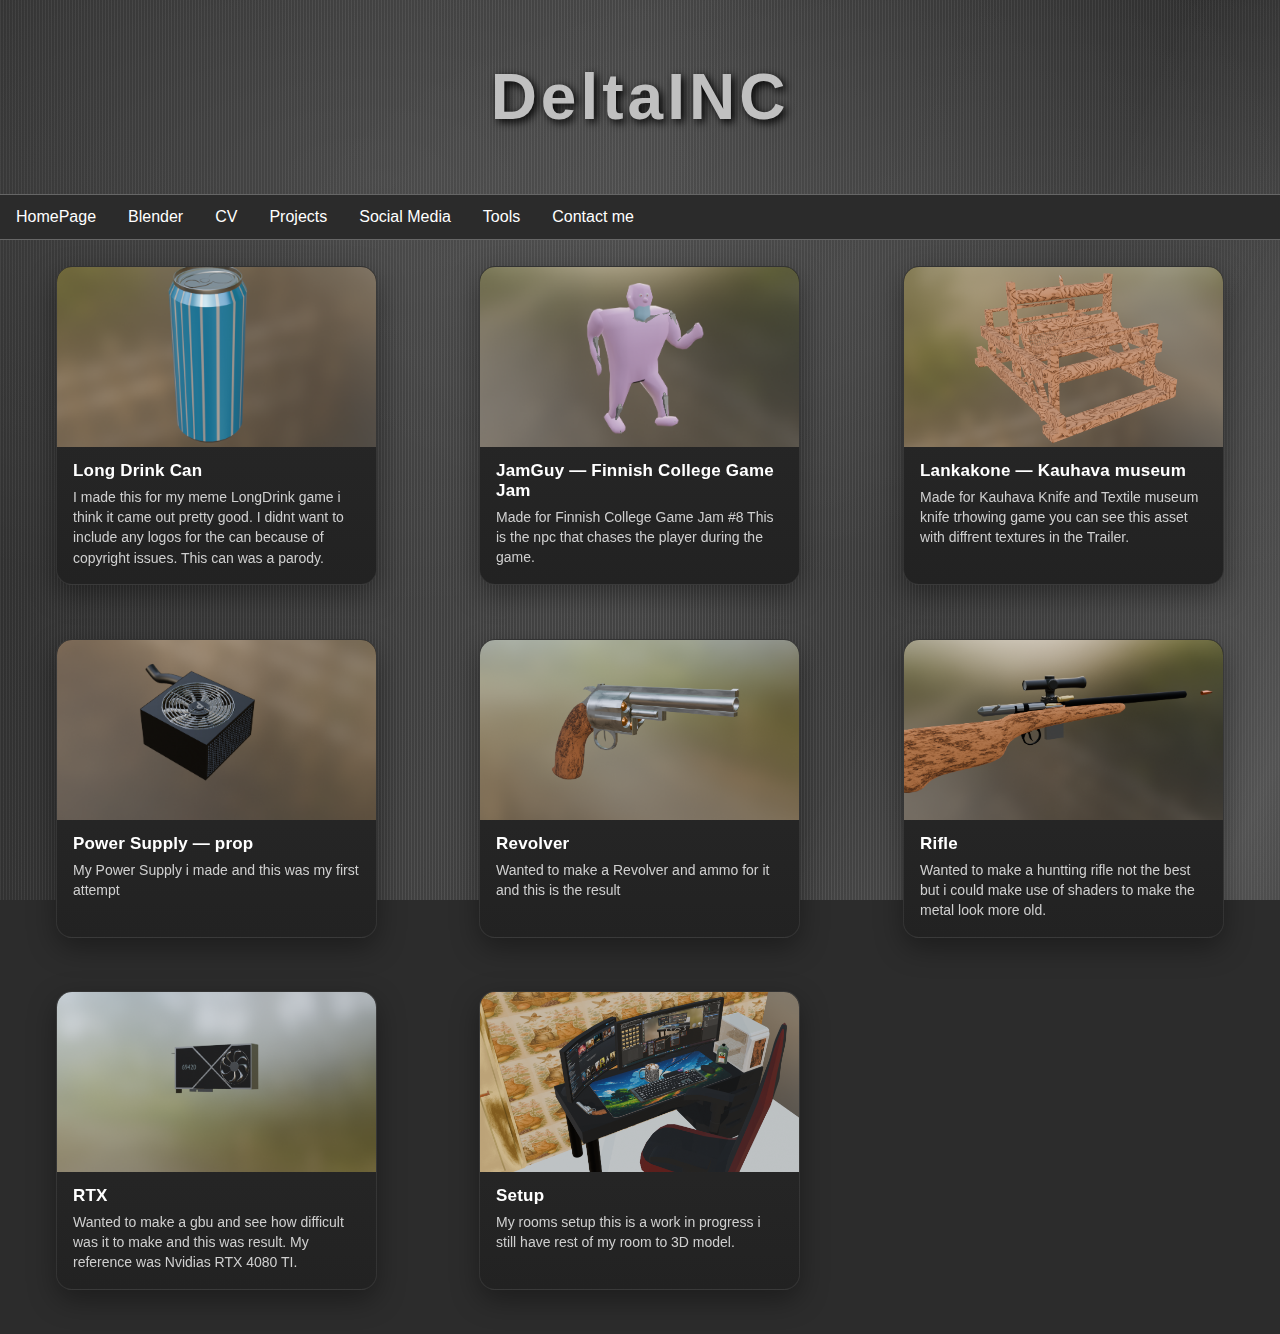
<file: public/blender.html>
<!DOCTYPE html>
<html lang="fi">
<head>
  <meta charset="utf-8">
  <title>DeltaINC</title>
  <meta name="viewport" content="width=device-width, initial-scale=1">
  <link rel="stylesheet" href="style.css">

  <!-- Plausible (domain vain) -->
  <script defer data-domain="galaxy-delta.github.io" src="https://plausible.io/js/script.js"></script>

  <style>
    /* ===== DESIGN TOKENS ===== */
    :root{
      --card-bg-1:#2a2a2a;
      --card-bg-2:#222;
      --card-brd:rgba(255,255,255,.08);
      --card-brd-hover:rgba(255,255,255,.16);
      --card-shadow:0 10px 28px rgba(0,0,0,.35);
      --card-shadow-hover:0 20px 50px rgba(0,0,0,.5);
      --radius:16px;
      --radius-sm:12px;
      --t:180ms cubic-bezier(.22,.61,.36,1);
    }
    @media (prefers-reduced-motion: reduce){
      :root { --t:0ms; }
      * { animation:none !important; transition:none !important; }
    }

    /* ===== BODY & TAUSTA ===== */
    body {
      background-color: #2c2c2c; 
      font-family: Arial, sans-serif;
      margin: 0;
      padding: 0;
      color: #eee;
    }

    /* ===== LOGO ===== */
    .logo {
      display: block;
      width: max-content;
      margin: 30px auto;
      text-align: center;
      font-size: 64px;
      font-weight: 700;
      color: silver;              
      text-shadow: 3px 3px 8px black;
      padding: 30px 0;
      letter-spacing: 4px;
    }

    /* ===== NAVIGAATIO ===== */
    .navbar {
      overflow: visible;
      background-color: #2b2b2b;  
      border-top: 1px solid #666;
      border-bottom: 1px solid #666;
      position: sticky;
      top: 0;
      z-index: 3000;
    }
    .navbar::after { content: ""; display: table; clear: both; }

    .navbar a {
      float: left;
      font-size: 16px;
      color: white;
      text-align: center;
      padding: 14px 16px;
      text-decoration: none;
    }

    /* ===== DROPDOWNIT ===== */
    .dropdown { float: left; overflow: visible; position: relative; }
    .dropdown .dropbtn {
      font-size: 16px;    
      border: none;
      outline: none;
      color: white;
      padding: 14px 16px;
      background-color: inherit;
      font-family: inherit;
      margin: 0;
      cursor: pointer;
    }
    .navbar a:hover, .dropdown:hover .dropbtn { background-color: #666; }

    .dropdown-content {
      display: none;
      position: absolute;
      top: 100%;
      left: 0;
      background-color: #3a3a3a; 
      min-width: 200px;
      z-index: 4000;
      box-shadow: 0px 8px 16px rgba(0,0,0,0.2);
      border-radius: 6px;
      overflow: hidden;
    }
    .dropdown-content a {
      float: none;
      color: #fff;
      padding: 12px 16px;
      text-decoration: none;
      display: block;
      text-align: left;
      border-bottom: 1px solid #555;
    }
    .dropdown-content a:last-child { border-bottom: none; }
    .dropdown-content a:hover { background-color: #555; }
    .dropdown:hover .dropdown-content { display: block; }
    /* mobiili: tap-to-open */
    .dropdown:focus-within .dropdown-content { display:block; }
    .dropdown.open .dropdown-content { display:block; }

    /* ===== SISÄLTÖ ===== */
    .section {
      max-width: 1100px;
      margin: 32px auto;
      padding: 0 16px 40px;
    }
    .section-title {
      margin: 24px 0 16px;
      font-size: 28px;
      color: #ddd; /* korjattu */
      text-shadow: 1px 1px 3px rgba(0,0,0,.6);
      position: relative;
    }
    .section-title:after {
      content: "";
      display: block;
      height: 2px;
      background: linear-gradient(90deg, silver, transparent);
      margin-top: 8px;
    }

    .social-grid {
      display: grid;
      grid-template-columns: 1fr;
      gap: 20px;
    }
    @media (min-width: 900px) { .social-grid { grid-template-columns: 1fr 1fr; } }

    .card {
      background: #3a3a3a;
      border: 1px solid #555;
      border-radius: 12px;
      padding: 14px;
      box-shadow: 0 8px 20px rgba(0,0,0,.25);
      position: relative;
      z-index: 0;
    }
    .card h3 {
      margin: 6px 0 12px;
      color: #fff;
      font-size: 18px;
      letter-spacing: .5px;
    }

    .ratio { position: relative; width: 100%; padding-top: 56.25%; border-radius: 8px; overflow: hidden; background: #222; }
    .ratio iframe { position: absolute; inset: 0; width: 100%; height: 100%; border: 0; display: block; }

    .hint { font-size: 13px; color: #ccc; margin-top: 8px; }

    /* ===== BLENDER GALLERIA ===== */
    .gallery-grid{
      display:grid;
      grid-template-columns: 1fr;
      gap: 22px;
      padding: 10px 16px 28px;
    }
    @media (min-width: 640px){ .gallery-grid { grid-template-columns: 1fr 1fr; } }
    @media (min-width: 1024px){ .gallery-grid { grid-template-columns: 1fr 1fr 1fr; } }

    .figure{
      background: linear-gradient(180deg,var(--card-bg-1),var(--card-bg-2));
      border: 1px solid var(--card-brd);
      border-radius: var(--radius);
      overflow: hidden;
      box-shadow: var(--card-shadow);
      transition: transform var(--t), box-shadow var(--t), border-color var(--t), background var(--t);
      will-change: transform;
    }
    .figure:hover{
      transform: translateY(-4px);
      box-shadow: var(--card-shadow-hover);
      border-color: var(--card-brd-hover);
    }

    .figure .thumb{
      position: relative;
      aspect-ratio: 16/9;
      background:#141414;
      overflow: hidden;
      display:block;
    }
    .figure img{
      width:100%; height:100%; object-fit:cover; display:block;
      transform: scale(1.02);
      transition: transform 220ms ease;
    }
    .figure:hover img{ transform: scale(1.06); }

    .figure .thumb::after{
      content:"";
      position:absolute; inset:0;
      background: linear-gradient(180deg, rgba(0,0,0,.0) 60%, rgba(0,0,0,.08));
      pointer-events:none;
    }

    .figure .meta{ padding: 14px 16px 16px; }
    .figure h4{
      margin:0 0 6px; font-size:17px; letter-spacing:.2px; color:#fff; font-weight:700;
    }
    .figure p{
      margin:0; font-size:14px; line-height:1.45; color:#cfcfcf;
    }

    /* ===== LIGHTBOX ===== */
    .lightbox {
      position: fixed; inset: 0;
      background: radial-gradient(800px 600px at 50% 0%, rgba(0,0,0,.75), rgba(0,0,0,.92));
      display: none; align-items: center; justify-content: center;
      padding: 24px; z-index: 9999;
    }
    .lightbox img { 
      max-width: min(92vw, 1600px); max-height: 86vh; display: block;
      border-radius: 14px; border: 1px solid var(--card-brd-hover);
      box-shadow: 0 30px 60px rgba(0,0,0,.55);
    }
    .lightbox:target { display: flex; }
    .lightbox a.close {
      position: fixed; top: 16px; right: 16px;
      font-size: 28px; line-height: 1; text-decoration: none; color: #fff;
      padding: 6px 10px; background: rgba(255,255,255,.08); border: 1px solid rgba(255,255,255,.2); border-radius: 8px;
    }
    html:has(.lightbox:target){ overflow:hidden; } 

    /* ===== ACCESSIBILITY FOCUS ===== */
    .figure a:focus-visible{
      outline: 2px solid rgba(110,231,255,.7);
      outline-offset: 2px;
      border-radius: 10px;
    }
  </style>
</head>
<body>

  <!-- ===== LOGO ===== -->
  <div class="logo">DeltaINC</div>

  <!-- ===== NAVIGAATIO ALKU ===== -->
  <div class="navbar">
    <!-- --- HomePage --- -->
     <div class="dropdown">
      <button class="dropbtn">HomePage</button>
      <div class="dropdown-content">
        <a href="OmaWEB.html">HomePage</a>
      </div>
    </div>

   <!-- --- Blender --- -->
    <div class="dropdown">
      <button class="dropbtn">Blender</button>
      <div class="dropdown-content">
       <a href="blender.html">Projects</a>
      </div>
    </div>
    
    <!-- --- CV --- -->
    <div class="dropdown">
      <button class="dropbtn">CV</button>
      <div class="dropdown-content">
        <a href="cv.html">CV</a>
      </div>
    </div>

    <!-- --- Projects --- -->
    <div class="dropdown">
      <button class="dropbtn">Projects</button>
      <div class="dropdown-content">
        <a href="pro.html">Gameprojects</a>
        <a href="https://galaxy-delta.itch.io/" target="_blank" rel="noopener">Itchio-page</a>
      </div>
    </div>

    <!-- --- Somet --- -->
    <div class="dropdown">
      <button class="dropbtn">Social Media</button>
      <div class="dropdown-content">
        <a href="https://www.youtube.com/@PelataanJ/videos" target="_blank" rel="noopener">YouTube</a>
        <a href="https://www.twitch.tv/galaxy_delta" target="_blank" rel="noopener">Twitch</a>
      </div>
    </div>
    <!-- --- Tools --- -->
  <div class="dropdown">
    <button class="dropbtn">Tools</button>
    <div class="dropdown-content">
      <a href="/budget.html">Budget Planner</a>
      <a href="/palkka.html">Payroll caculator</a>
    </div>
  </div>

    <!-- --- Yhteystiedot --- -->
    <div class="dropdown">
      <button class="dropbtn">Contact me</button>
      <div class="dropdown-content">
        <a href="mailto:jep.knuutinen@gmail.com">E-mail</a>
      </div>
    </div>
  </div>
  <!-- ===== NAVIGAATIO LOPPU ===== -->

  <div class="gallery-grid">
    <!-- 1: TÖLKKI -->

    <figure class="figure">
  <a class="thumb" href="#img01">
    <img
      src="./Pictures/can.png"
      alt="lonkku"
      loading="lazy" decoding="async">
  </a>
  <figcaption class="meta">
    <h4>Long Drink Can</h4>
    <p>I made this for my meme LongDrink game i think it came out pretty good. I didnt want to include any logos for the can because of copyright issues. This can was a parody.</p>
  </figcaption>
</figure>

<!-- 2: JAMGUY -->
<figure class="figure">
  <a class="thumb" href="#img02">
    <img
      src="./Pictures/jamguy.png"
      alt="JamGuy-hahmo game jamia varten"
      loading="lazy" decoding="async">
  </a>
  <figcaption class="meta">
    <h4>JamGuy — Finnish College Game Jam</h4>
    <p>Made for Finnish College Game Jam #8 This is the npc that chases the player during the game.</p>
  </figcaption>
</figure>

<!-- 3: LANKAKONE -->
<figure class="figure">
  <a class="thumb" href="#img03">
    <img
      src="./Pictures/lankakone.png"
      alt="Fabric machine made for Kauhava Knife & Textile Museum"
      loading="lazy" decoding="async">
  </a>
  <figcaption class="meta">
    <h4>Lankakone — Kauhava museum</h4>
    <p>Made for Kauhava Knife and Textile museum knife trhowing game you can see this asset with diffrent textures in the Trailer.</p>
  </figcaption>
</figure>

<!-- 4: POWER SUPPLY -->
<figure class="figure">
  <a class="thumb" href="#img04">
    <img
      src="./Pictures/powersupply.png"
      srcset="
        ./Pictures/powersupply.png 720w,
        ./Pictures/powersupply.png 1280w
      "
      sizes="(max-width:640px) 100vw, (max-width:1024px) 50vw, 33vw"
      alt="Power supply -prop"
      loading="lazy" decoding="async">
  </a>
  <figcaption class="meta">
    <h4>Power Supply — prop</h4>
    <p>My Power Supply i made and this was my first attempt</p>
  </figcaption>
</figure>

<!-- 5: RELKKU -->
<figure class="figure">
  <a class="thumb" href="#img05">
    <img
      src="./Pictures/relkku.png"
      srcset="
        ./Pictures/relkku.png 720w,
        ./Pictures/relkku.png 1280w
      "
      sizes="(max-width:640px) 100vw, (max-width:1024px) 50vw, 33vw"
      alt="relkku (relkku)"
      loading="lazy" decoding="async">
  </a>
  <figcaption class="meta">
    <h4>Revolver</h4>
    <p>Wanted to make a Revolver and ammo for it and this is the result</p>
  </figcaption>
</figure>

<!-- 6: RIFLE -->
<figure class="figure">
  <a class="thumb" href="#img06">
    <img
      src="./Pictures/rifle_720.png"
      srcset="
        ./Pictures/rifle.png 720w,
        ./Pictures/rifle.png 1280w
      "
      sizes="(max-width:640px) 100vw, (max-width:1024px) 50vw, 33vw"
      alt="Rifle-prop"
      loading="lazy" decoding="async">
  </a>
  <figcaption class="meta">
    <h4>Rifle</h4>
    <p>Wanted to make a huntting rifle not the best but i could make use of shaders to make the metal look more old.</p>
  </figcaption>
</figure>

<!-- 7: RTX PARODY -->
<figure class="figure">
  <a class="thumb" href="#img07">
    <img
      src="./Pictures/rtxblend.png"
      srcset="
        ./Pictures/rtxblend.png 720w,
        ./Pictures/rtxblend.png 1280w
      "
      sizes="(max-width:640px) 100vw, (max-width:1024px) 50vw, 33vw"
      alt="Parodia-näytönohjain"
      loading="lazy" decoding="async">
  </a>
  <figcaption class="meta">
    <h4>RTX</h4>
    <p>Wanted to make a gbu and see how difficult was it to make and this was result. My reference was Nvidias RTX 4080 TI.</p>
  </figcaption>
</figure>

<!-- 8: SETUP -->
<figure class="figure">
  <a class="thumb" href="#img08">
    <img
      src="./Pictures/setup.png"
      srcset="
        ./Pictures/setup.png 720w,
        ./Pictures/setup.png 1280w
      "
      sizes="(max-width:640px) 100vw, (max-width:1024px) 50vw, 33vw"
      alt="Oma setup"
      loading="lazy" decoding="async">
  </a>
  <figcaption class="meta">
    <h4>Setup</h4>
    <p>My rooms setup this is a work in progress i still have rest of my room to 3D model.</p>
  </figcaption>
</figure>

<!--Did you know that god of death loves apples-->
 <!-- LIGHTBOXIT -->
<div id="img01" class="lightbox">
  <a class="close" href="#">✕</a>
  <img src="./Pictures/can.png" alt="Long Drink can — enlarge">
</div>
<div id="img02" class="lightbox">
  <a class="close" href="#">✕</a>
  <img src="./Pictures/jamguy.png" alt="JamGuy — enlarge">
</div>
<div id="img03" class="lightbox">
  <a class="close" href="#">✕</a>
  <img src="./Pictures/lankakone.png" alt="Lankakone — enlarge">
</div>
<div id="img04" class="lightbox">
  <a class="close" href="#">✕</a>
  <img src="./Pictures/powersupply.png" alt="Power Supply — enlarge">
</div>
<div id="img05" class="lightbox">
  <a class="close" href="#">✕</a>
  <img src="./Pictures/relkku.png" alt="Relkku — enlarge">
</div>
<div id="img06" class="lightbox">
  <a class="close" href="#">✕</a>
  <img src="./Pictures/rifle.png" alt="Rifle — enlarge">
</div>
<div id="img07" class="lightbox">
  <a class="close" href="#">✕</a>
  <img src="./Pictures/rtxblend.png" alt="rtxblend — enlarge">
</div>
<div id="img08" class="lightbox">
  <a class="close" href="#">✕</a>
  <img src="./Pictures/setup.png" alt="Setup — enlarge">
</div>

  <!-- Mobiili: tap-to-open dropdown -->
  <script>
    document.querySelectorAll('.dropdown .dropbtn').forEach(btn=>{
      btn.addEventListener('click', e=>{
        e.preventDefault();
        const dd = btn.closest('.dropdown');
        document.querySelectorAll('.dropdown.open').forEach(x=>{ if(x!==dd) x.classList.remove('open'); });
        dd.classList.toggle('open');
      });
    });
    document.addEventListener('click', e=>{
      document.querySelectorAll('.dropdown.open').forEach(dd=>{
        if(!dd.contains(e.target)) dd.classList.remove('open');
      });
    });
  </script>
</body>
</html>
</file>
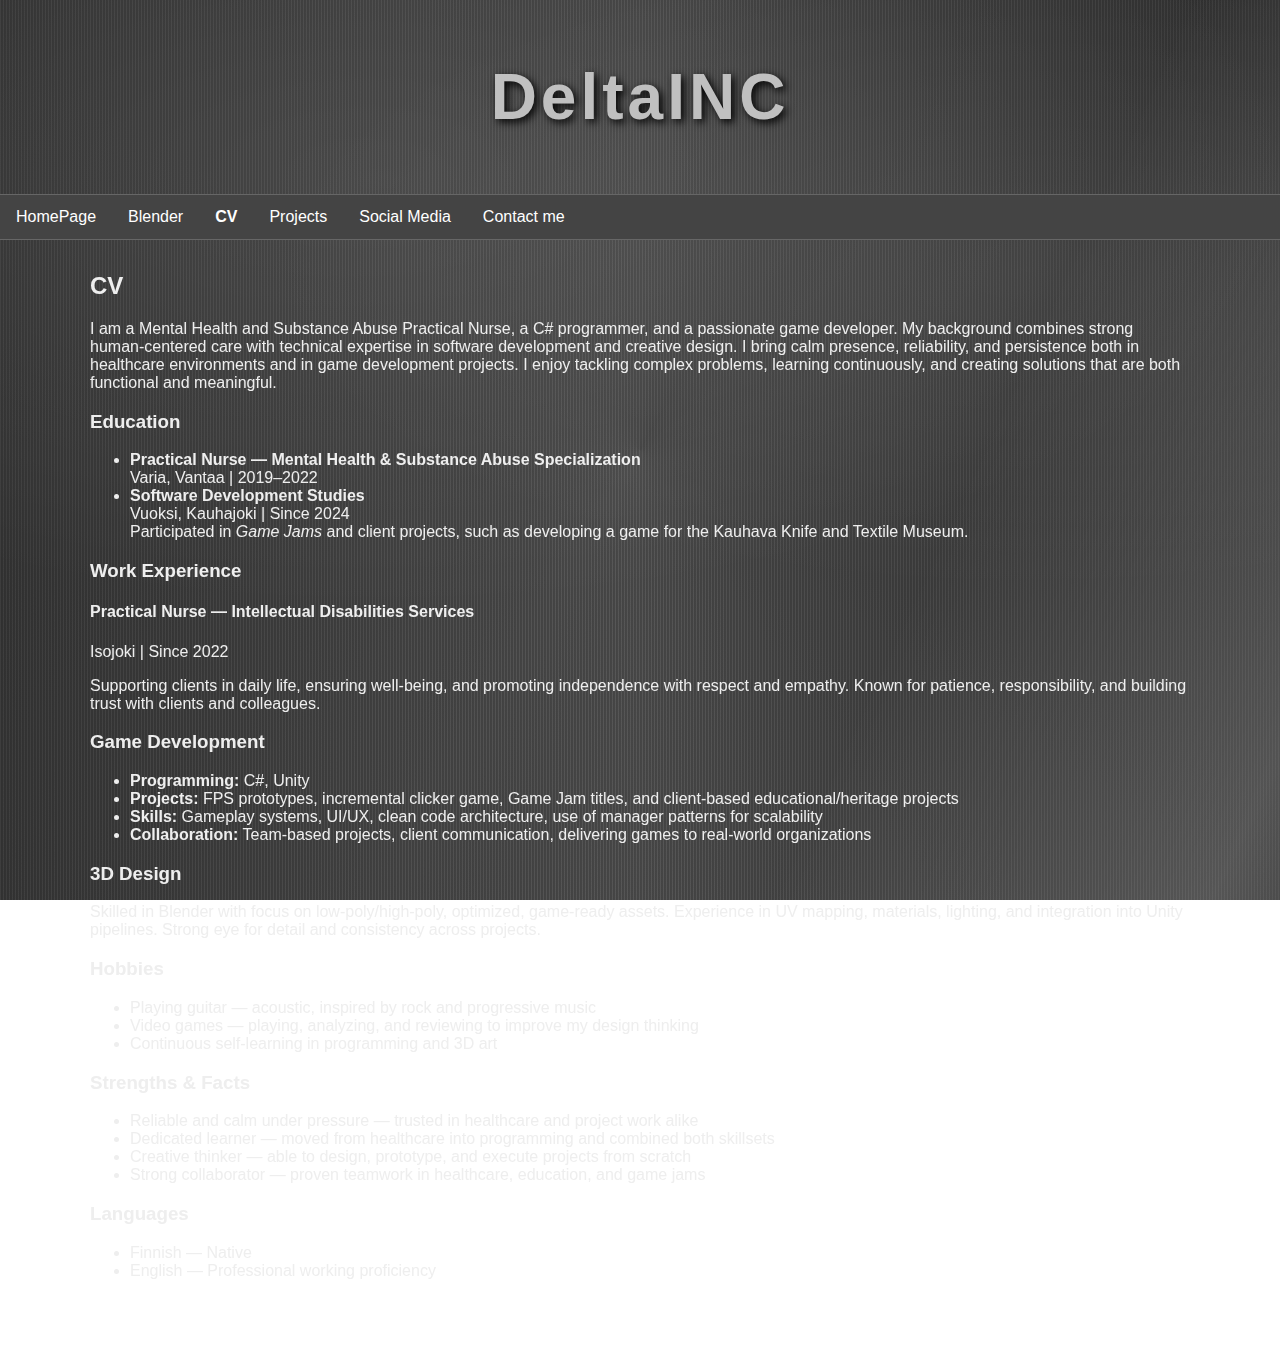
<file: public/cv.html>
<!DOCTYPE html>
<html lang="fi">
<head>
  <meta charset="utf-8">
  <title>CV — DeltaINC</title>
  <meta name="viewport" content="width=device-width, initial-scale=1"> <!-- mobiili -->
  <link rel="stylesheet" href="style.css">
  <style>
    /* NAVIGAATION ACTIVE */
    .dropbtn.active {
      background-color: #444; /* korostusväri */
      font-weight: bold;
    }
  </style>
</head>
<body class="cv"> 

  <!-- ===== LOGO ===== -->
  <div class="logo">DeltaINC</div>

 <!-- ===== NAVIGAATIO ALKU ===== -->
  <div class="navbar">
    <!-- --- HomePage --- -->
    <div class="dropdown">
      <button class="dropbtn">HomePage</button>
      <div class="dropdown-content">
        <a href="OmaWEB.html">HomePage</a>
      </div>
    </div>

    <!-- --- Blender --- -->
    <div class="dropdown">
      <button class="dropbtn">Blender</button>
      <div class="dropdown-content">
        <a href="blender.html">Projects</a>
      </div>
    </div>

    <!-- --- CV (aktiivinen) --- -->
    <div class="dropdown">
      <button class="dropbtn active">CV</button>
      <!-- ei dropdownia koska ollaan jo tällä sivulla -->
    </div>

    <!-- --- Projects --- -->
    <div class="dropdown">
      <button class="dropbtn">Projects</button>
      <div class="dropdown-content">
        <a href="#">Gameprojects</a>
        <a href="https://galaxy-delta.itch.io/" target="_blank" rel="noopener">Itchio-page</a>
      </div>
    </div>

    <!-- --- Somet --- -->
    <div class="dropdown">
      <button class="dropbtn">Social Media</button>
      <div class="dropdown-content">
        <a href="https://www.youtube.com/@PelataanJ/videos" target="_blank" rel="noopener">YouTube</a>
        <a href="https://www.twitch.tv/galaxy_delta" target="_blank" rel="noopener">Twitch</a>
      </div>
    </div>

    <!-- --- Yhteystiedot --- -->
    <div class="dropdown">
      <button class="dropbtn">Contact me</button>
      <div class="dropdown-content">
        <a href="mailto:jep.knuutinen@gmail.com">E-mail</a>
      </div>
    </div>
  </div>
  <!-- ===== NAVIGAATIO LOPPU ===== -->

  <!-- ===== CV-SISÄLTÖ ===== -->
  <section class="section">
    <h2 class="section-title">CV</h2>
     <p>
    I am a Mental Health and Substance Abuse Practical Nurse, a C# programmer, and a passionate game developer. 
    My background combines strong human-centered care with technical expertise in software development and 
    creative design. I bring calm presence, reliability, and persistence both in healthcare environments and 
    in game development projects. I enjoy tackling complex problems, learning continuously, and creating 
    solutions that are both functional and meaningful.
  </p>

  <!-- Education -->
  <h3 class="section-title">Education</h3>
  <div class="card">
    <ul>
      <li><strong>Practical Nurse — Mental Health & Substance Abuse Specialization</strong><br>
          Varia, Vantaa | 2019–2022</li>
      <li><strong>Software Development Studies</strong><br>
          Vuoksi, Kauhajoki | Since 2024<br>
          Participated in <em>Game Jams</em> and client projects, such as developing a game for 
          the Kauhava Knife and Textile Museum.</li>
    </ul>
  </div>

  <!-- Work Experience -->
  <h3 class="section-title">Work Experience</h3>
  <div class="card">
    <h4><strong>Practical Nurse — Intellectual Disabilities Services</strong></h4>
    <p>Isojoki | Since 2022</p>
    <p>
      Supporting clients in daily life, ensuring well-being, and promoting independence with 
      respect and empathy. Known for patience, responsibility, and building trust with clients 
      and colleagues.
    </p>
  </div>

  <!-- Game Development -->
  <h3 class="section-title">Game Development</h3>
  <div class="card">
    <ul>
      <li><strong>Programming:</strong> C#, Unity</li>
      <li><strong>Projects:</strong> FPS prototypes, incremental clicker game, Game Jam titles, 
          and client-based educational/heritage projects</li>
      <li><strong>Skills:</strong> Gameplay systems, UI/UX, clean code architecture, use of 
          manager patterns for scalability</li>
      <li><strong>Collaboration:</strong> Team-based projects, client communication, 
          delivering games to real-world organizations</li>
    </ul>
  </div>

  <!-- 3D Art -->
  <h3 class="section-title">3D Design</h3>
  <div class="card">
    <p>
      Skilled in Blender with focus on low-poly/high-poly, optimized, game-ready assets. 
      Experience in UV mapping, materials, lighting, and integration into Unity pipelines. 
      Strong eye for detail and consistency across projects.
    </p>
  </div>

  <!-- Hobbies -->
  <h3 class="section-title">Hobbies</h3>
  <div class="card">
    <ul>
      <li>Playing guitar — acoustic, inspired by rock and progressive music</li>
      <li>Video games — playing, analyzing, and reviewing to improve my design thinking</li>
      <li>Continuous self-learning in programming and 3D art</li>
    </ul>
  </div>

  <!-- Strengths -->
  <h3 class="section-title">Strengths & Facts</h3>
  <div class="card">
    <ul>
      <li>Reliable and calm under pressure — trusted in healthcare and project work alike</li>
      <li>Dedicated learner — moved from healthcare into programming and combined both skillsets</li>
      <li>Creative thinker — able to design, prototype, and execute projects from scratch</li>
      <li>Strong collaborator — proven teamwork in healthcare, education, and game jams</li>
    </ul>
  </div>

  <!-- Languages -->
  <h3 class="section-title">Languages</h3>
  <div class="card">
    <ul>
      <li>Finnish — Native</li>
      <li>English — Professional working proficiency</li>
    </ul>
  </div>
</section>
</body>
</html>
</file>
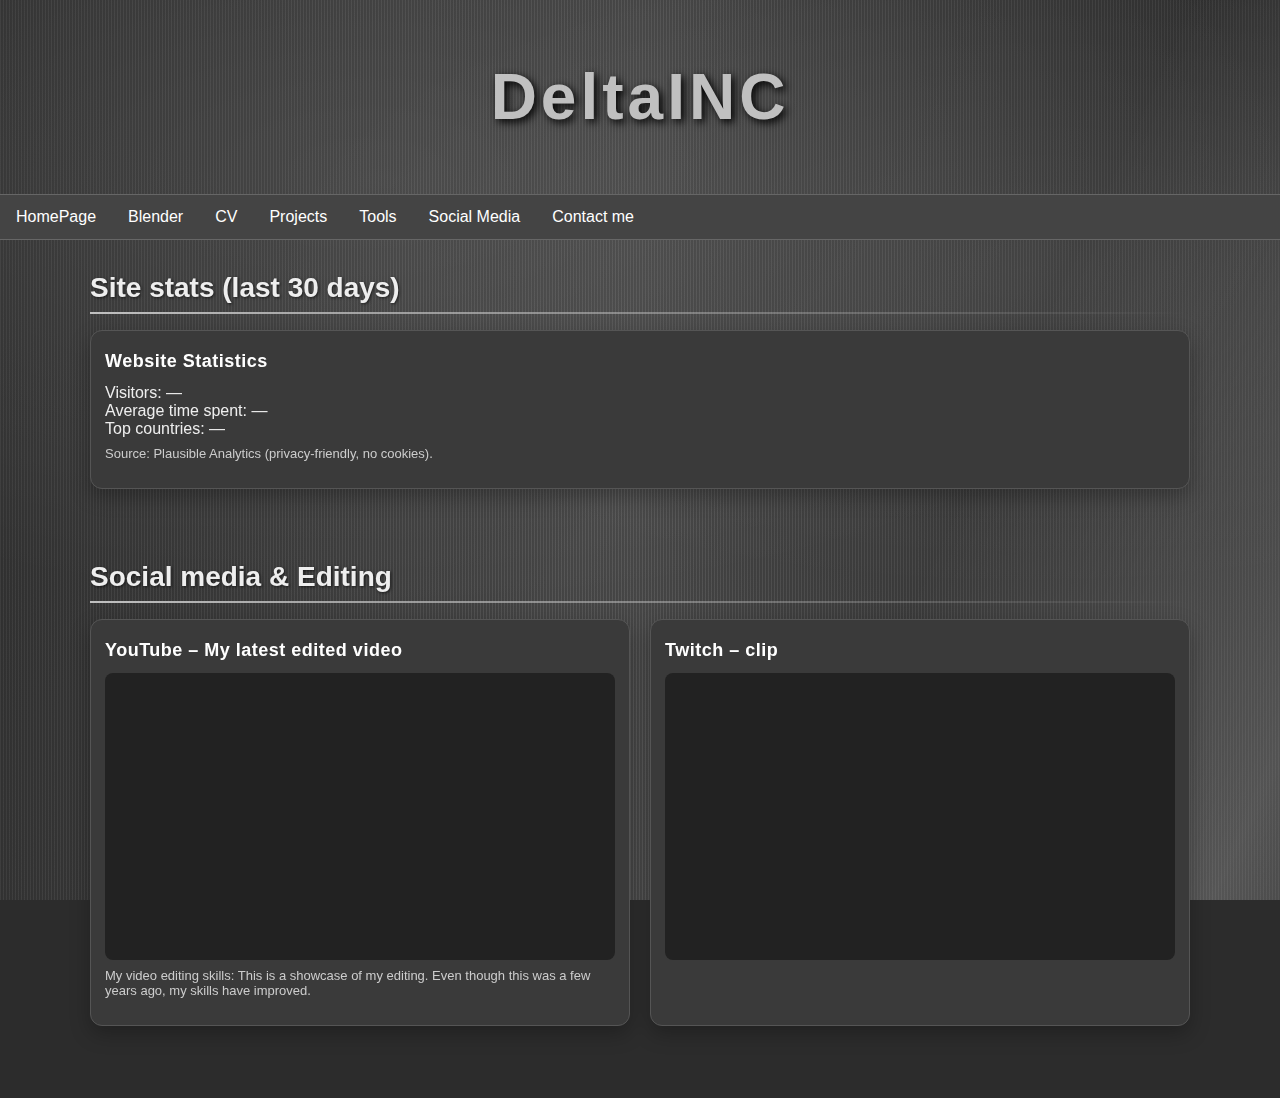
<file: public/OmaWEB.html>
<!DOCTYPE html>
<html lang="fi">
<head>
  <meta charset="utf-8">
  <title>DeltaINC</title>
  <meta name="viewport" content="width=device-width, initial-scale=1">
  <link rel="stylesheet" href="style.css">

  <!-- Plausible Analytics -->
  <script defer data-domain="https://galaxy-delta.github.io/WebSiteCV/OmaWEB.html" src="https://plausible.io/js/script.js"></script>

  <style>
    /* ===== BODY & TAUSTA ===== */
    body {
      background-color: #2c2c2c; 
      font-family: Arial, sans-serif;
      margin: 0;
      padding: 0;
      color: #eee;
    }

    /* ===== LOGO ===== */
    .logo {
      display: block;
      width: max-content;
      margin: 30px auto;
      text-align: center;
      font-size: 64px;
      font-weight: 700;
      color: gray17;
      text-shadow: 3px 3px 8px black;
      padding: 30px 0;
      letter-spacing: 4px;
    }

    /* ===== NAVIGAATIO ===== */
    .navbar {
      overflow: visible;
      background-color: gray17;
      border-top: 1px solid #666;
      border-bottom: 1px solid #666;
      position: sticky;
      top: 0;
      z-index: 3000;
    }
    .navbar::after { content: ""; display: table; clear: both; }

    .navbar a {
      float: left;
      font-size: 16px;
      color: white;
      text-align: center;
      padding: 14px 16px;
      text-decoration: none;
    }

    /* ===== DROPDOWNIT ===== */
    .dropdown {
      float: left;
      overflow: visible;
      position: relative;
    }
    .dropdown .dropbtn {
      font-size: 16px;    
      border: none;
      outline: none;
      color: white;
      padding: 14px 16px;
      background-color: inherit;
      font-family: inherit;
      margin: 0;
      cursor: pointer;
    }
    .navbar a:hover, .dropdown:hover .dropbtn { background-color: #666; }

    .dropdown-content {
      display: none;
      position: absolute;
      top: 100%;
      left: 0;
      background-color: gray;
      min-width: 200px;
      z-index: 4000;
      box-shadow: 0px 8px 16px rgba(0,0,0,0.2);
      border-radius: 6px;
      overflow: hidden;
    }
    .dropdown-content a {
      float: none;
      color: black;
      padding: 12px 16px;
      text-decoration: none;
      display: block;
      text-align: left;
      border-bottom: 1px solid #eee;
    }
    .dropdown-content a:last-child { border-bottom: none; }
    .dropdown-content a:hover { background-color: #ddd; }
    .dropdown:hover .dropdown-content { display: block; }

    /* ===== SISÄLTÖ ===== */
    .section {
      max-width: 1100px;
      margin: 32px auto;
      padding: 0 16px 40px;
    }
    .section-title {
      margin: 24px 0 16px;
      font-size: 28px;
      color: gray17;
      text-shadow: 1px 1px 3px rgba(0,0,0,.6);
      position: relative;
    }
    .section-title:after {
      content: "";
      display: block;
      height: 2px;
      background: linear-gradient(90deg, silver, transparent);
      margin-top: 8px;
    }

    .social-grid {
      display: grid;
      grid-template-columns: 1fr;
      gap: 20px;
    }
    @media (min-width: 900px) {
      .social-grid { grid-template-columns: 1fr 1fr; }
    }

    .card {
      background: #3a3a3a;
      border: 1px solid #555;
      border-radius: 12px;
      padding: 14px;
      box-shadow: 0 8px 20px rgba(0,0,0,.25);
      position: relative;
      z-index: 0;
    }
    .card h3 {
      margin: 6px 0 12px;
      color: #fff;
      font-size: 18px;
      letter-spacing: .5px;
    }

    .ratio {
      position: relative;
      width: 100%;
      padding-top: 56.25%; /* 16:9 */
      border-radius: 8px;
      overflow: hidden;
      background: #222;
    }
    .ratio iframe {
      position: absolute;
      inset: 0;
      width: 100%;
      height: 100%;
      border: 0;
      display: block;
    }

    .hint { font-size: 13px; color: #ccc; margin-top: 8px; }
  </style>
</head>
<body>

  <!-- ===== LOGO ===== -->
  <div class="logo">DeltaINC</div>

 <!-- ===== NAVIGAATIO ===== -->
<div class="navbar">
  <!-- --- HomePage --- -->
  <div class="dropdown">
    <button class="dropbtn">HomePage</button>
    <div class="dropdown-content">
      <a href="/OmaWEB.html">HomePage</a>
    </div>
  </div>

  <!-- --- Blender --- -->
  <div class="dropdown">
    <button class="dropbtn">Blender</button>
    <div class="dropdown-content">
      <a href="/blender.html">Projects</a>
    </div>
  </div>
  
  <!-- --- CV --- -->
  <div class="dropdown">
    <button class="dropbtn">CV</button>
    <div class="dropdown-content">
      <a href="/cv.html">CV</a>
    </div>
  </div>

  <!-- --- Projects --- -->
  <div class="dropdown">
    <button class="dropbtn">Projects</button>
    <div class="dropdown-content">
      <a href="/pro.html">Gameprojects</a>
      <a href="https://galaxy-delta.itch.io/" target="_blank" rel="noopener">Itchio-page</a>
    </div>
  </div>

  <!-- --- Tools (tässä Budget Planner) --- -->
  <div class="dropdown">
    <button class="dropbtn">Tools</button>
    <div class="dropdown-content">
      <a href="/budget.html">Budget Planner</a>
      <!-- lisää myöhemmin: /request.php, /palkkalaskin.php jne -->
    </div>
  </div>

  <!-- --- Social --- -->
  <div class="dropdown">
    <button class="dropbtn">Social Media</button>
    <div class="dropdown-content">
      <a href="https://www.youtube.com/@PelataanJ/videos" target="_blank" rel="noopener">YouTube</a>
      <a href="https://www.twitch.tv/galaxy_delta" target="_blank" rel="noopener">Twitch</a>
    </div>
  </div>

  <!-- --- Contact --- -->
  <div class="dropdown">
    <button class="dropbtn">Contact me</button>
    <div class="dropdown-content">
      <a href="mailto:jep.knuutinen@gmail.com">E-mail</a>
    </div>
  </div>
</div>

  

  <!-- ===== STATS -OSIO ===== -->
  <section class="section">
    <h2 class="section-title">Site stats (last 30 days)</h2>

    <div class="card" id="stats-card">
      <h3>Website Statistics</h3>
      <div id="pv">Visitors: …</div>
      <div id="avg">Average time: …</div>
      <div id="top5">Top countries: …</div>
      <p class="hint">Source: Plausible Analytics (privacy-friendly, no cookies).</p>
    </div>
  </section>

  <!-- ===== SOMET & EDITOINTI -OSIO ===== -->
  <section class="section">
    <h2 class="section-title">Social media & Editing</h2>

    <div class="social-grid">

      <!-- --- YouTube Upotus --- -->
      <div class="card">
        <h3>YouTube – My latest edited video</h3>
        <div class="ratio">
          <iframe
            src="https://www.youtube.com/embed/gqEJaH9o4bc"
            title="YouTube video player"
            allow="accelerometer; autoplay; clipboard-write; encrypted-media; gyroscope; picture-in-picture; web-share"
            referrerpolicy="strict-origin-when-cross-origin"
            allowfullscreen>
          </iframe>
        </div>
        <p class="hint">
          My video editing skills: This is a showcase of my editing. Even though this was a few years ago, my skills have improved.
        </p>
      </div>

      <!-- --- Twitch Clip --- -->
      <div class="card">
        <h3>Twitch – clip</h3>
       <div class="ratio">
  <iframe
    src="https://www.twitch.tv/galaxy_delta/clip/AliveSparklingEndiveOMGScoots-vTy0QgJGuuBm9c6S?filter=clips&range=all&sort=time"
&parent=galaxy-delta.github.io
&parent=localhost
&parent=127.0.0.1"
    width="100%" height="100%"
    allowfullscreen
    referrerpolicy="strict-origin-when-cross-origin">
  </iframe>
</div>

    </div>
  </section>

  <!-- ===== PLAUSIBLE STATS -SCRIPT ===== -->
  <script>
  (async () => {
    const siteId = "https://galaxy-delta.github.io/WebSiteCV/OmaWEB.html";

    try {
      const res = await fetch(`https://plausible.io/api/v1/stats/aggregate?site_id=${encodeURIComponent(siteId)}&period=30d&metrics=visitors,visit_duration`);
      if (!res.ok) throw new Error("Fetch failed");

      const data = await res.json();

      const visitors = data.results.visitors.value || 0;
      const avgSec = Math.round(data.results.visit_duration.value || 0);
      const mm = String(Math.floor(avgSec / 60)).padStart(2, "0");
      const ss = String(avgSec % 60).padStart(2, "0");

      document.getElementById("pv").textContent  = `Visitors (30d): ${visitors}`;
      document.getElementById("avg").textContent = `Average time spent: ${mm}:${ss}`;
      document.getElementById("top5").textContent = "Top countries: (only via shared dashboard)";
    } catch (err) {
      console.error("Plausible fetch error:", err);
      document.getElementById("pv").textContent  = "Visitors: —";
      document.getElementById("avg").textContent = "Average time spent: —";
      document.getElementById("top5").textContent = "Top countries: —";
    }
  })();
  </script>

</body>
</html>
</file>
<file: style.css>
body{
  position: relative;
  z-index: 0;
  isolation: isolate;
  font-family: Arial, sans-serif;
  margin: 0;
  padding: 0;
  color: #eee;
  background: transparent; 
}

/* Heijastava metallitausta liikkuvalla valolla */
html::before{
  content:"";
  position: fixed;
  inset: 0;
  z-index: -1;
  pointer-events: none;

  background:
    /* liukuva highlight */
    linear-gradient(115deg, transparent 35%, rgba(255,255,255,0.18) 48%, rgba(255,255,255,0.04) 55%, transparent 70%) 0 0/200% 200%,
    /* pehmeä hehku */
    radial-gradient(120% 80% at 30% 20%, rgba(255,255,255,0.08), transparent 60%),
    /* sivuheijaste */
    radial-gradient(100% 60% at 80% 30%, rgba(255,255,255,0.06), transparent 60%),
    /* conic-korostus */
    conic-gradient(from 210deg at 50% 50%, rgba(255,255,255,0.06), rgba(0,0,0,0.08), rgba(255,255,255,0.06)),
    /* brushed lines */
    repeating-linear-gradient(90deg, rgba(255,255,255,0.11) 0 1px, rgba(0,0,0,0.10) 1px 2px, rgba(0,0,0,0.09) 2px 3px),
    /* pohjakerros */
    linear-gradient(90deg, #3b3b3b, #505050, #3b3b3b);

  background-blend-mode: screen, screen, screen, overlay, overlay, normal;
  animation: metalSweep 18s ease-in-out infinite alternate;
  filter: saturate(0.9) contrast(1.05) brightness(0.95);
}

/* Metallin liike */
@keyframes metalSweep{
  0%{
    background-position:
      0% 0%, 0% 0%, 100% 0%, 50% 50%, 0% 0%, 0% 0%;
  }
  100%{
    background-position:
      100% 100%, 30% 10%, 70% 30%, 50% 50%, 700px 0%, 0% 0%;
  }
}

/* Logo */
.logo{
  display: block;          /* keskitys mahdolliseksi */
  width: max-content;      /* mitoitetaan tekstin mukaan */
  margin: 30px auto;       /* vaakakeskitys */
  text-align: center;

  font-size: 64px;
  font-weight: 700;
  color: silver;           /* 'gray17' ei ole validi väri */
  text-shadow: 3px 3px 8px black;
  letter-spacing: 4px;
  padding: 30px 0;
}
@media (max-width:600px){
  .logo{ font-size:42px; padding:20px 0; letter-spacing:2px; }
}

/* 2) Sticky-nav kompensointi vieritykselle */
.section{ 
  max-width: 1100px; 
  margin: 32px auto; 
  padding: 0 16px 40px; 
  scroll-margin-top: 70px;
}

/* 3) Jelly hover kaikille dropbtneille */
.dropdown .dropbtn:hover { animation: jelly .6s ease; }

/* 4) Dropdown – sulavampi */
.dropdown-content{
  position: absolute; top: 100%; left: 0;
  background-color: #2b2b2b;
  min-width: 200px; z-index: 4000;
  box-shadow: 0 8px 16px rgba(0,0,0,.2);
  border-radius: 6px; overflow: hidden;

  transform: scaleY(0); transform-origin: top;
  opacity: 0; pointer-events: none;
  visibility: hidden;
  will-change: transform, opacity;
  transition: transform .2s ease, opacity .2s ease;
}

/* Näkyviin hoverilla */
.dropdown:hover .dropdown-content{
  visibility: visible;
  opacity: 1;
  pointer-events: auto;
  transform: scaleY(1);
  animation: dropdownBounce .5s ease forwards;
}

/* Näkyviin myös näppiksellä/kosketuksella */
.dropdown:focus-within .dropdown-content{
  visibility: visible;
  opacity: 1;
  pointer-events: auto;
  transform: scaleY(1);
  animation: dropdownBounce .5s ease forwards;
}

/* 5) Kontrasti navissa */
.navbar{ background-color: #444; }
.navbar a, .navbar a:link, .navbar a:visited{ color: #fff; }
.navbar a:hover, .dropdown:hover .dropbtn{
  background: linear-gradient(90deg,#666,#4a4a4a);
}

/* 6) Focus-tyylit näppäimistölle */
.navbar a:focus-visible, .dropbtn:focus-visible, .dropdown-content a:focus-visible{
  outline: 2px solid #bbb; outline-offset: 2px;
}

/* --- NAVBAR: sticky + z-index + clearfix --- */
.navbar{
  overflow: visible;
  background-color: #444;
  border-top: 1px solid #666;
  border-bottom: 1px solid #666;
  position: sticky;
  top: 0;
  z-index: 3000;
}
.navbar::after{ content:""; display: table; clear: both; }

/* --- Dropdown-perus: kontti + nappi --- */
.dropdown{ float: left; overflow: visible; position: relative; }
.dropdown .dropbtn{
  font-size: 16px; border: none; outline: none; color: #fff;
  padding: 14px 16px; background-color: inherit; font-family: inherit;
  margin: 0; cursor: pointer;
  display: inline-block;     
  line-height: 1;            
}

/* --- Söpö “bounce” --- */
@keyframes dropdownBounce{
  0%   { transform: scaleY(0) }
  60%  { transform: scaleY(1.05) }
  80%  { transform: scaleY(0.95) }
  100% { transform: scaleY(1) }
}

/* Vähennä liikettä käyttäjille, jotka pyytävät sitä */
@media (prefers-reduced-motion: reduce){
  html::before{ animation: none; }
  * {
    animation-duration: 0.01ms !important;
    animation-iteration-count: 1 !important;
    transition: none !important;
  }
}
/* Sirompi traileri-kortti */
.trailer-card{
  background:#2e2e2e;
  border:1px solid #444;
  border-radius:10px;
  padding:10px;
  max-width:820px;   /* rajoittaa “taustan neliön” leveyden */
  margin:0 auto;     /* keskitys */
  box-shadow:0 6px 15px rgba(0,0,0,.25);
}

/* Videon ja kuvauksen asettelut */
.trailer-card video{
  width:100%;
  height:auto;
  border-radius:8px;
  display:block;
}

.trailer-desc{
  max-width:800px;
  margin:12px auto 0;
  font-size:15px;
  line-height:1.6;
  color:#ddd;
  text-align:left;
}
.trailer-desc strong{ color:silver; }

/* ===== BLENDER GALLERIA ===== */
.gallery {
  margin-top: 16px;
}

.gallery-grid {
  display: grid;
  grid-template-columns: 1fr;
  gap: 18px;
}
@media (min-width: 640px) { .gallery-grid { grid-template-columns: 1fr 1fr; } }
@media (min-width: 1024px){ .gallery-grid { grid-template-columns: 1fr 1fr 1fr; } }

.figure {
  background: #3a3a3a;
  border: 1px solid #555;
  border-radius: 12px;
  overflow: hidden;
  box-shadow: 0 8px 20px rgba(0,0,0,.25);
  display: flex;
  flex-direction: column;
  transition: transform .15s ease, box-shadow .15s ease;
}
.figure:hover {
  transform: translateY(-2px);
  box-shadow: 0 12px 24px rgba(0,0,0,.3);
}

.figure .thumb {
  position: relative;
  aspect-ratio: 16/9;
  background:#222;
  overflow: hidden;
}
.figure img {
  width: 100%;
  height: 100%;
  object-fit: cover;
  display: block;
}

.figure .meta {
  padding: 12px 14px 14px;
}
.figure h4 {
  margin: 0 0 6px;
  font-size: 16px;
  color: #fff;
  letter-spacing: .3px;
}
.figure p {
  margin: 0;
  font-size: 14px;
  color: #ccc;
  line-height: 1.45;
}

/* ===== LIGHTBOX (ankkuritemppu) ===== */
.lightbox {
  position: fixed;
  inset: 0;
  background: rgba(0,0,0,.85);
  display: none;
  align-items: center;
  justify-content: center;
  padding: 24px;
  z-index: 9999;
}
.lightbox img {
  max-width: min(92vw, 1600px);
  max-height: 86vh;
  display: block;
}
.lightbox:target { display: flex; }
.lightbox a.close {
  position: fixed;
  top: 16px;
  right: 16px;
  font-size: 28px;
  line-height: 1;
  text-decoration: none;
  color: #fff;
  padding: 6px 10px;
  background: rgba(255,255,255,.08);
  border: 1px solid rgba(255,255,255,.2);
  border-radius: 8px;
}

/* Pieni “zoom”-ikoni hoveriin (valinnainen) */
.figure .thumb::after{
  content:"Klikkaa suurentaaksesi";
  position:absolute;left:10px;bottom:10px;
  font-size:12px;color:#eee;
  background:rgba(0,0,0,.35);
  padding:4px 8px;border-radius:6px;
  opacity:.0;transition:opacity .15s ease;
}
.figure:hover .thumb::after{ opacity:1; }
</file>
<file: public/style.css>
/* ============================================================
   METALLINEN KIILTO — koko sivun dynaaminen tausta
   - body::before = tausta pysyy kaiken sisällön alla (z-index:-1)
   - vaatii body { isolation:isolate } jotta pseudo ei nouse päälle
   ============================================================ */
html, body { background: transparent; } /* varmistus ettei mikään peitä */

body{
  position: relative;       /* ankkuri pseudo-elementille */
  z-index: 0;
  isolation: isolate;       /* pitää ::before:n taustalla */
  font-family: Arial, sans-serif;
  margin: 0;
  padding: 0;
  color: #eee;
}

/* ---- Heijastava metallitausta liikkuvalla valolla ---- */
body::before{
  content:"";
  position: fixed;          /* peittää koko viewportin ja liikkuu animissa */
  inset: 0;
  z-index: -1;              /* pysyy sisällön alla */
  pointer-events: none;

  /* kerroksittainen “brushed metal” + highlight -kombo */
  background:
    /* liukuva highlight */
    linear-gradient(115deg, transparent 35%, rgba(255,255,255,0.18) 48%, rgba(255,255,255,0.04) 55%, transparent 70%) 0 0/200% 200%,
    /* pehmeä hehku */
    radial-gradient(120% 80% at 30% 20%, rgba(255,255,255,0.08), transparent 60%),
    /* sivuheijaste */
    radial-gradient(100% 60% at 80% 30%, rgba(255,255,255,0.06), transparent 60%),
    /* conic-korostus */
    conic-gradient(from 210deg at 50% 50%, rgba(255,255,255,0.06), rgba(0,0,0,0.08), rgba(255,255,255,0.06)),
    /* harjattu pinta */
    repeating-linear-gradient(90deg, rgba(255,255,255,0.11) 0 1px, rgba(0,0,0,0.10) 1px 2px, rgba(0,0,0,0.09) 2px 3px),
    /* pohjakerros */
    linear-gradient(90deg, #3b3b3b, #505050, #3b3b3b);
  background-blend-mode: screen, screen, screen, overlay, overlay, normal;

  animation: metalSweep 18s ease-in-out infinite alternate; /* liike */
  filter: saturate(0.9) contrast(1.05) brightness(0.95);   /* hienosäätö */
}

/* ---- Metallin liike-animointi ---- */
@keyframes metalSweep{
  0%{  background-position: 0% 0%, 0% 0%, 100% 0%, 50% 50%, 0% 0%, 0% 0%; }
  100%{background-position:100% 100%, 30% 10%, 70% 30%, 50% 50%, 700px 0%, 0% 0%;}
}

/* ============================================================
   LOGO — iso otsikko keskelle
   ============================================================ */
.logo{
  display:block; width:max-content; margin:30px auto; text-align:center;
  font-size:64px; font-weight:700; color:silver; text-shadow:3px 3px 8px black;
  letter-spacing:4px; padding:30px 0;
}
@media (max-width:600px){
  .logo{ font-size:42px; padding:20px 0; letter-spacing:2px; }
}

/* ============================================================
   SECTION — sisältöalueen max leveys ja marginaalit
   ============================================================ */
.section{ max-width:1100px; margin:32px auto; padding:0 16px 40px; scroll-margin-top:70px; }

/* ============================================================
   NAVBAR + DROPDOWN — sticky yläpalkki ja alasvetovalikot
   ============================================================ */
.navbar{
  overflow: visible; background-color:#444;
  border-top:1px solid #666; border-bottom:1px solid #666;
  position:sticky; top:0; z-index:3000;
}
.navbar::after{ content:""; display:table; clear:both; }
.navbar a, .navbar a:link, .navbar a:visited{ color:#fff; }
.navbar a:hover, .dropdown:hover .dropbtn{
  background: linear-gradient(90deg,#666,#4a4a4a);
}

/* ---- Dropdown-kehikko + nappi ---- */
.dropdown{ float:left; position:relative; }
.dropdown .dropbtn{
  font-size:16px; border:none; outline:none; color:#fff;
  padding:14px 16px; background-color:inherit; font-family:inherit;
  margin:0; cursor:pointer; display:inline-block; line-height:1;
}

/* ---- Dropdown-paneeli (piilossa oletuksena, anime avautuu) ---- */
.dropdown-content{
  position:absolute; top:100%; left:0;
  background-color:#2b2b2b;
  min-width:200px; z-index:4000;
  box-shadow:0 8px 16px rgba(0,0,0,.2);
  border-radius:6px; overflow:hidden;

  /* piilotus + fallback vanhoille selaimille */
  display:none;                     /* fallback: oikeasti kiinni */
  transform:scaleY(0); transform-origin:top;
  opacity:0; pointer-events:none; visibility:hidden;
  will-change:transform, opacity;
  transition:transform .2s ease, opacity .2s ease;
}

.dropdown-content a{
  display:block; color:#fff; padding:12px 16px; text-decoration:none;
  border-bottom:1px solid #555;
}
.dropdown-content a:last-child{ border-bottom:none; }

/* ---- Näkyviin hoverilla, näppiksellä ja mobiilin .open-luokalla ---- */
.dropdown:hover .dropdown-content,
.dropdown:focus-within .dropdown-content,
.dropdown.open .dropdown-content{
  display:block;                  /* fallback: näyttää paneelin */
  visibility:visible; opacity:1; pointer-events:auto; transform:scaleY(1);
  animation: dropdownBounce .5s ease forwards;
}

/* ---- Avautumisanimaation pieni bounce ---- */
@keyframes dropdownBounce{
  0%{transform:scaleY(0)}
  60%{transform:scaleY(1.05)}
  80%{transform:scaleY(0.95)}
  100%{transform:scaleY(1)}
}

/* ---- Näppisnavigoinnin korostus ---- */
.navbar a:focus-visible, .dropbtn:focus-visible, .dropdown-content a:focus-visible{
  outline:2px solid #bbb; outline-offset:2px;
}

/* ============================================================
   TRAILERI-KORTTI — videolle oma kortti + kuvaus
   ============================================================ */
.trailer-card{
  background:#2e2e2e; border:1px solid #444; border-radius:10px;
  padding:10px; max-width:820px; margin:0 auto; box-shadow:0 6px 15px rgba(0,0,0,.25);
}
.trailer-card video{ width:100%; height:auto; border-radius:8px; display:block; }
.trailer-desc{ max-width:800px; margin:12px auto 0; font-size:15px; line-height:1.6; color:#ddd; text-align:left; }
.trailer-desc strong{ color:silver; }

/* ============================================================
   GALLERIA — responsiivinen grid + kortit
   ============================================================ */
.gallery{ margin-top:16px; }
.gallery-grid{ display:grid; grid-template-columns:1fr; gap:18px; }
@media (min-width:640px){ .gallery-grid{ grid-template-columns:1fr 1fr; } }
@media (min-width:1024px){ .gallery-grid{ grid-template-columns:1fr 1fr 1fr; } }

/* ---- Yksittäinen kuvakortti ---- */
.figure{
  background:#3a3a3a; border:1px solid #555; border-radius:12px; overflow:hidden;
  box-shadow:0 8px 20px rgba(0,0,0,.25); display:flex; flex-direction:column;
  transition:transform .15s ease, box-shadow .15s ease;
}
.figure:hover{ transform:translateY(-2px); box-shadow:0 12px 24px rgba(0,0,0,.3); }
.figure .thumb{ position:relative; aspect-ratio:16/9; background:#222; overflow:hidden; }
.figure img{ width:100%; height:100%; object-fit:cover; display:block; }

.figure .meta{ padding:12px 14px 14px; }
.figure h4{ margin:0 0 6px; font-size:16px; color:#fff; letter-spacing:.3px; }
.figure p{ margin:0; font-size:14px; color:#ccc; line-height:1.45; }

/* ============================================================
   LIGHTBOX — kuva isoksi koko ruudulle ankkurilla
   ============================================================ */
.lightbox{
  position:fixed; inset:0; background:rgba(0,0,0,.85);
  display:none; align-items:center; justify-content:center; padding:24px; z-index:9999;
  cursor: zoom-out; /* osoitin vihjaa sulkemiseen */
}
.lightbox img{ max-width:min(92vw,1600px); max-height:86vh; display:block; }
.lightbox:target{ display:flex; }
.lightbox a.close{
  position:fixed; top:16px; right:16px; font-size:28px; line-height:1; text-decoration:none; color:#fff;
  padding:6px 10px; background:rgba(255,255,255,.08); border:1px solid rgba(255,255,255,.2); border-radius:8px;
}

/* ---- Estä sivun scroll suurennuksen aikana (tuetuissa selaimissa) ---- */
html:has(.lightbox:target){ overflow:hidden; }

/* ---- Hover-vinkki pikkukuvaan ---- */
.figure .thumb::after{
  content:"Klick to expand";
  position:absolute; left:10px; bottom:10px;
  font-size:12px; color:#eee;
  background:rgba(0,0,0,.35); padding:4px 8px; border-radius:6px;
  opacity:0; transition:opacity .15s ease; pointer-events:none;
}
.figure:hover .thumb::after{ opacity:1; }

/* ============================================================
   LIIKKEEN VÄHENTÄMINEN — kun käyttäjä pyytää vähemmän animaatiota
   ============================================================ */
@media (prefers-reduced-motion: reduce){
  body::before{ animation:none; }
  *{ animation-duration:.01ms !important; animation-iteration-count:1 !important; transition:none !important; }
}
</file>
